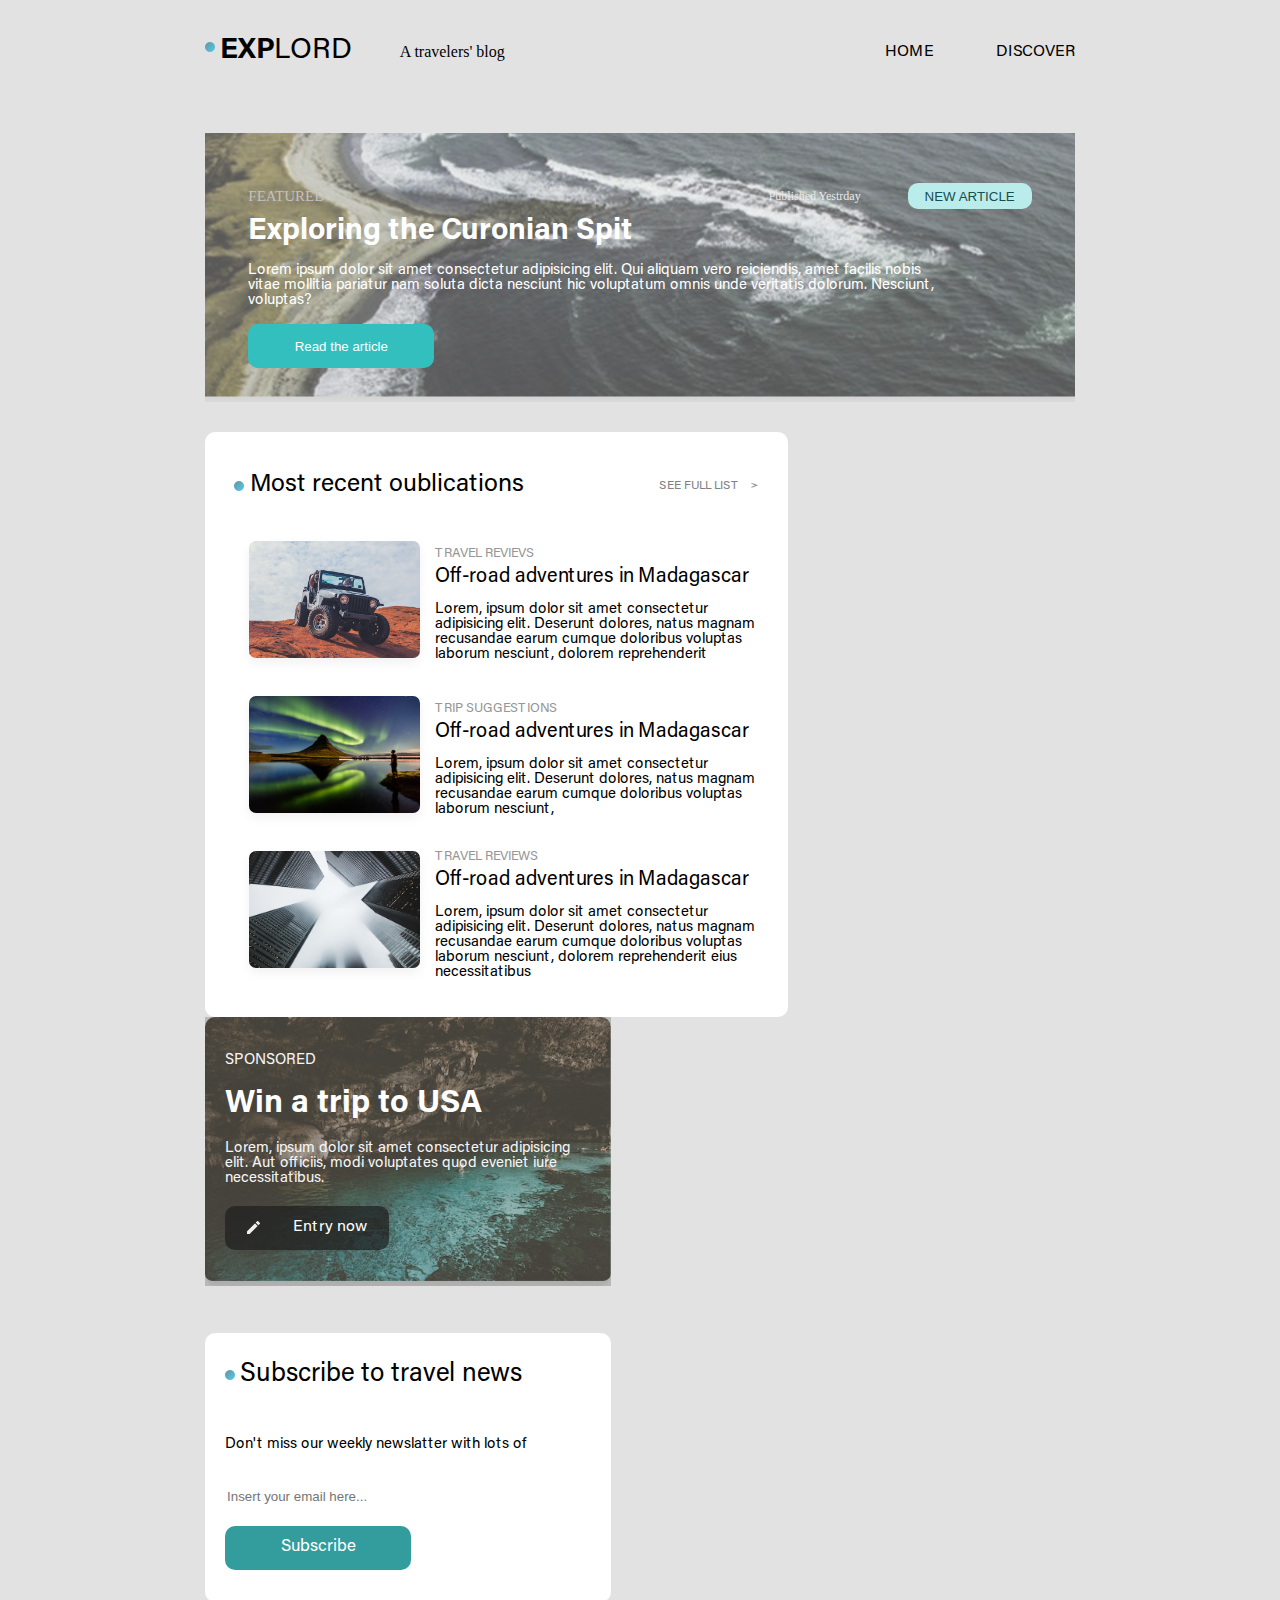
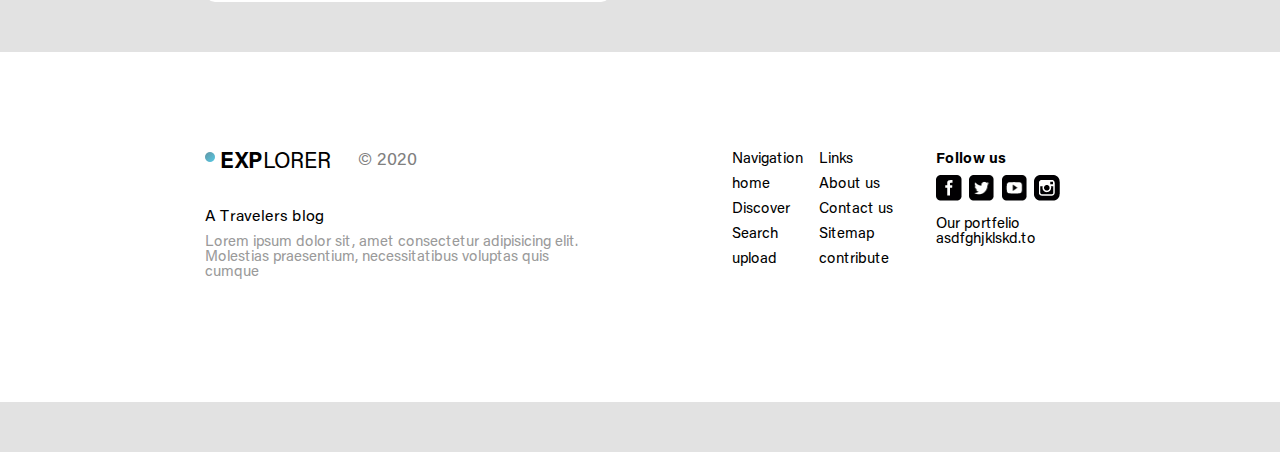
<file: index.html>
<!DOCTYPE html>
<html lang="en">
<head>
    <meta charset="UTF-8">
    <meta http-equiv="X-UA-Compatible" content="IE=edge">
    <meta name="viewport" content="width=device-width, initial-scale=1.0">
    <link rel="stylesheet" href="./reset.css">
    <link rel="stylesheet" href="./style1.css">
    <link rel="stylesheet" href="./font-style.css">
    <title>Document</title>
</head>
<body>
    <div class="conteiner">
        <div class="headerdiv">
            <div class="h1">
                <div>
                    <img class="dot" src="/images/Ellipse 1.png" alt="">
                    <p class="p1"> <span>EXP</span>LORD</p>
                </div>
                <div> 
                    <a href="./travel.html">
                    <p class="p3"> A travelers' blog</p></a>
                </div>
                
            </div>
            
            <div class="h2">
                <div class="mobheader">
                    <a href="./travel.html">
                    <p class="p3"> A travelers' blog</p></a>
                </div>
                <p class="p3">HOME</p>
                <a href="./discover.html">
                    <p class="p3">DISCOVER</p>
                </a>
            </div>
        </div>

        <div class="body1">
            <div class="body11">
                <div class="headerbox">
                    <div class="FEATURED"> 
                        <p class="p4">FEATURED</p>
                    </div>
                    <div class="butbox">
                        <p class="p5">
                            Published Yestrday
                        </p>
                        <button class="but1">NEW ARTICLE</button>
                    </div>
                </div>
                <div class="headerbox2">
                    <h1>
                        Exploring the Curonian Spit
                    </h1>
                    <p class="p6">Lorem ipsum dolor sit amet consectetur adipisicing elit. Qui aliquam vero reiciendis, amet facilis nobis vitae mollitia pariatur nam soluta dicta nesciunt hic voluptatum omnis unde veritatis dolorum. Nesciunt, voluptas?</p>

                </div>
                <div class="butbox2">
                    <button class="but2"> Read the article</button>
                </div>
                

            </div>
        </div>
        <div class="section3">
            <div class="sec1">
                <div class="eader">
                    <div class="eader1">
                        <img class="dot2" src="/images/Ellipse 1.png" alt="">
                        <h2>Most recent oublications</h2>
                    </div>
                    <div class="eader2">
                        <h3> SEE FULL LIST</h3>
                        <img class="arrow" src="/images/ic_expand_less_24px.png" alt="">
                    </div>
                </div>
                <div class="secbody1">
                    <div class="smalldiv">
                        <img src="/images/94468c094b019f3392acff0bfabb39b1.png" alt="">
                        <div class="phototext">
                            <p class="P7"> TRAVEL REVIEVS </p>
                            <h4>Off-road adventures in Madagascar</h4>
                            <p class="p8">
                                Lorem, ipsum dolor sit amet consectetur adipisicing elit. Deserunt dolores, natus magnam recusandae earum cumque doloribus voluptas laborum nesciunt, dolorem reprehenderit 
                            </p>
                        </div>
                    </div>
                    <div class="smalldiv">
                        <img src="/images/16e2baedaf788acd7ff40af96f221a00.png" alt="">
                        <div class="phototext">
                            <p class="P7"> TRIP SUGGESTIONS </p>
                            <h4>Off-road adventures in Madagascar</h4>
                            <p class="p8">
                                Lorem, ipsum dolor sit amet consectetur adipisicing elit. Deserunt dolores, natus magnam recusandae earum cumque doloribus voluptas laborum nesciunt, 
                                
                            </p>
                        </div>
                    </div>
                    <div class="smalldiv">
                        <img src="/images/7e7a2f9344d1a536d8c56e219524c51e.png" alt="">
                        <div class="phototext">
                            <p class="P7"> TRAVEL REVIEWS </p>
                            <h4>Off-road adventures in Madagascar</h4>
                            <p class="p8">
                                Lorem, ipsum dolor sit amet consectetur adipisicing elit. Deserunt dolores, natus magnam recusandae earum cumque doloribus voluptas laborum nesciunt, dolorem reprehenderit eius necessitatibus 
                            </p>
                        </div>
                    </div>

                </div>
            

            </div>


            <div class="sec2">

                <div class="secbox">
                    <div class="secbox1">
                        <div class="secbox1div">
                            <p class="p9">SPONSORED</p>
                            <P class="p10">Win a trip to USA</P>
                            <p class="p11">Lorem, ipsum dolor sit amet consectetur adipisicing elit. Aut officiis, modi voluptates quod eveniet iure necessitatibus.</p>
                            <button class="but3"><img class="pan" src="/images/ic_edit_24px.png" alt=""> Entry now</button>

                        </div>
                        

                    </div>

                </div>

                <div class="secbox2">
                    <div class="box2header"> 
                        <img class="dot2" src="/images/Ellipse 1.png" alt="">
                        <p class="dotheader">Subscribe to travel news</p>
                    </div>
                    <p class="p12"> Don't miss our weekly newslatter with lots of</p>
                    <div class="box2body">
                        <input type="email" name="" id="" placeholder="Insert your email here...">
                        <button class="but4">Subscribe</button>
                    </div>
                </div>

            </div>
        </div>


        <div class="footerconteiner">
            <div class="section4">
                <div class="footersec1">
                    <div class="footheader"> 
                        <img class="dot2" src="/images/Ellipse 1.png" alt="">
                        <p class="p13"><span>EXP</span>LORER</p>
                        <p class="p14"> &#169; 2020 </p>
                    </div>
                    <p class="p15">A Travelers blog</p>
                    <p class="p16">Lorem ipsum dolor sit, amet consectetur adipisicing elit. Molestias praesentium, necessitatibus voluptas quis cumque</p>
                </div>
    
            
    
                <div class="footersec2">
                    <div class="footernav">
                        <nav class="nav1">
                            <ul>
                                <li>Navigation</li>
                                <li>home</li>
                                <li>Discover</li>
                                <li>Search</li>
                                <li>upload</li>
                            </ul>
                        </nav>

                        <nav>
                            <ul>
                                <li>Links</li>
                                <li>About us</li>
                                <li>Contact us</li>
                                <li>Sitemap</li>
                                <li>contribute</li>
                            </ul>
                        </nav>
                       
    
                    </div>
                     <div class="follow">
                            <p class="p17">Follow us</p>
                            <div class="media">
                                <a target="_blank" href="https://www.facebook.com/"> 
                                <img class="imgmedia" src="/images/facebook-logotype-button.png" alt=""> </a>
                                <img class="imgmedia" src="/images/Group 19.png" alt="">
                                <img class="imgmedia" src="/images/Group 22.png" alt="">
                                <img class="imgmedia" src="/images/instagram.png" alt="">
                            </div>
                            <p class="p18">Our portfelio asdfghjklskd.to</p>
    
                    </div>
    
                </div>
    
            </div>

        </div>
        
    </div>
    
</body>
</html>
</file>
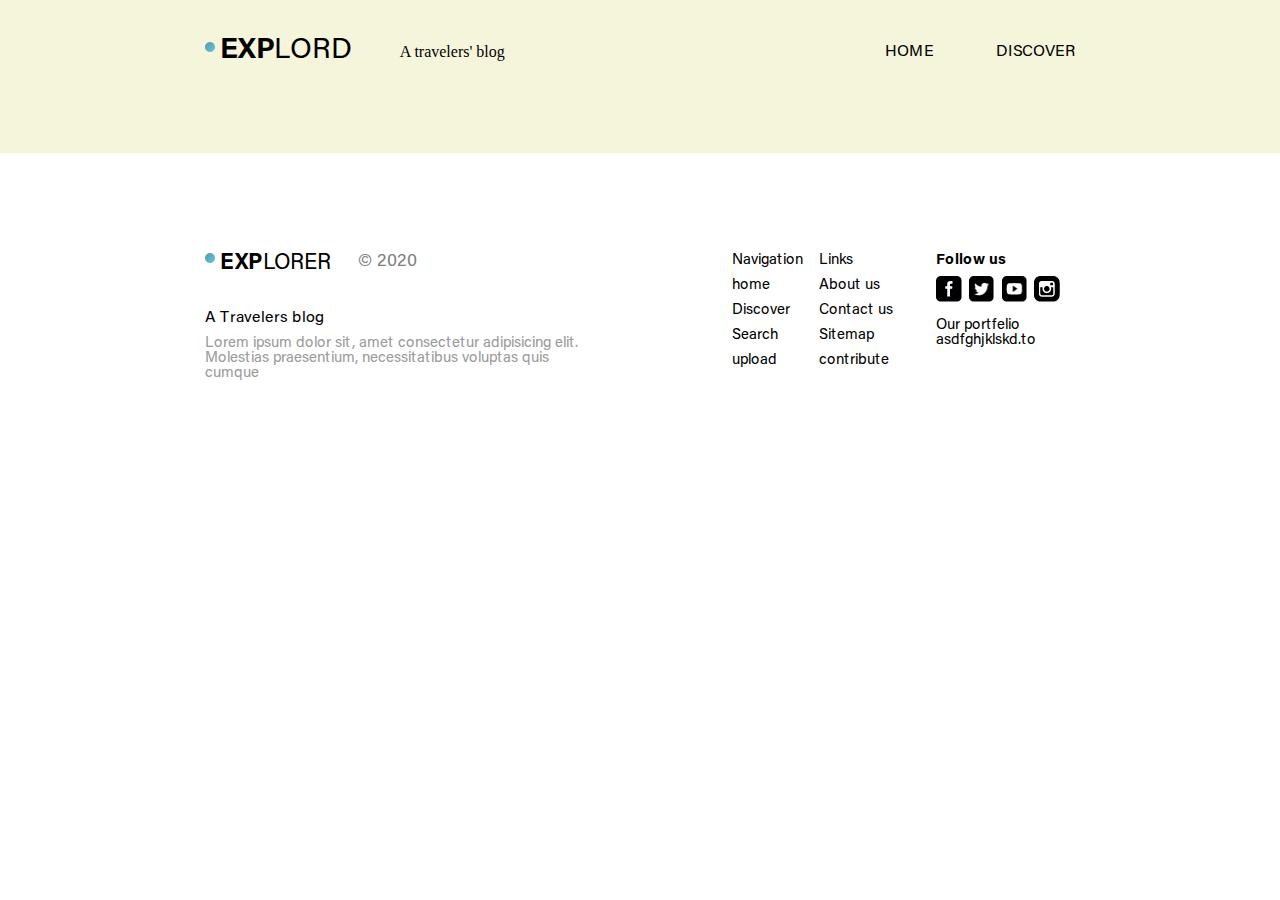
<file: discover page/index.html>
<!DOCTYPE html>
<html lang="en">
<head>
    <meta charset="UTF-8">
    <meta http-equiv="X-UA-Compatible" content="IE=edge">
    <meta name="viewport" content="width=device-width, initial-scale=1.0">
    <link rel="stylesheet" href="/css/reset.css">
    <link rel="stylesheet" href="../css/style3.css">
    <link rel="stylesheet" href="/css/font-style.css">
    <title>Document</title>
</head>
<body>
    <div class="conteiner">
        <div class="headerdiv">
            <div class="h1">
                <div>
                    <img class="dot" src="../images/Ellipse 1.png" alt="">
                    <p class="p1"> <span>EXP</span>LORD</p>
                </div>
                <div> 
                    <a href="../discover page/index.html">
                    <p class="p3"> A travelers' blog</p></a>
                </div>
                
            </div>
            
            <div class="h2">
                <a href="../home page/index.html">
                <p class="p3">HOME</p></a>
                <p class="p3">DISCOVER</p>
            </div>
        </div>








        
        <div class="footerconteiner">
            <div class="section4">
                <div class="footersec1">
                    <div class="footheader"> 
                        <img class="dot2" src="../images/Ellipse 1.png" alt="">
                        <p class="p13"><span>EXP</span>LORER</p>
                        <p class="p14"> &#169; 2020 </p>
                    </div>
                    <p class="p15">A Travelers blog</p>
                    <p class="p16">Lorem ipsum dolor sit, amet consectetur adipisicing elit. Molestias praesentium, necessitatibus voluptas quis cumque</p>
                </div>
    
            
    
                <div class="footersec2">
                    <div class="footernav">
                        <nav class="nav1">
                            <ul>
                                <li>Navigation</li>
                                <li>home</li>
                                <li>Discover</li>
                                <li>Search</li>
                                <li>upload</li>
                            </ul>
                        </nav>

                        <nav>
                            <ul>
                                <li>Links</li>
                                <li>About us</li>
                                <li>Contact us</li>
                                <li>Sitemap</li>
                                <li>contribute</li>
                            </ul>
                        </nav>
                       
    
                    </div>
                     <div class="follow">
                            <p class="p17">Follow us</p>
                            <div class="media">
                                <a target="_blank" href="https://www.facebook.com/"> 
                                <img class="imgmedia" src="../images/facebook-logotype-button.png" alt=""> </a>
                                <img class="imgmedia" src="../images/Group 19.png" alt="">
                                <img class="imgmedia" src="../images/Group 22.png" alt="">
                                <img class="imgmedia" src="../images/instagram.png" alt="">
                            </div>
                            <p class="p18">Our portfelio asdfghjklskd.to</p>
    
                    </div>
    
                </div>
    
            </div>

        </div>
        
    </div>
</file>
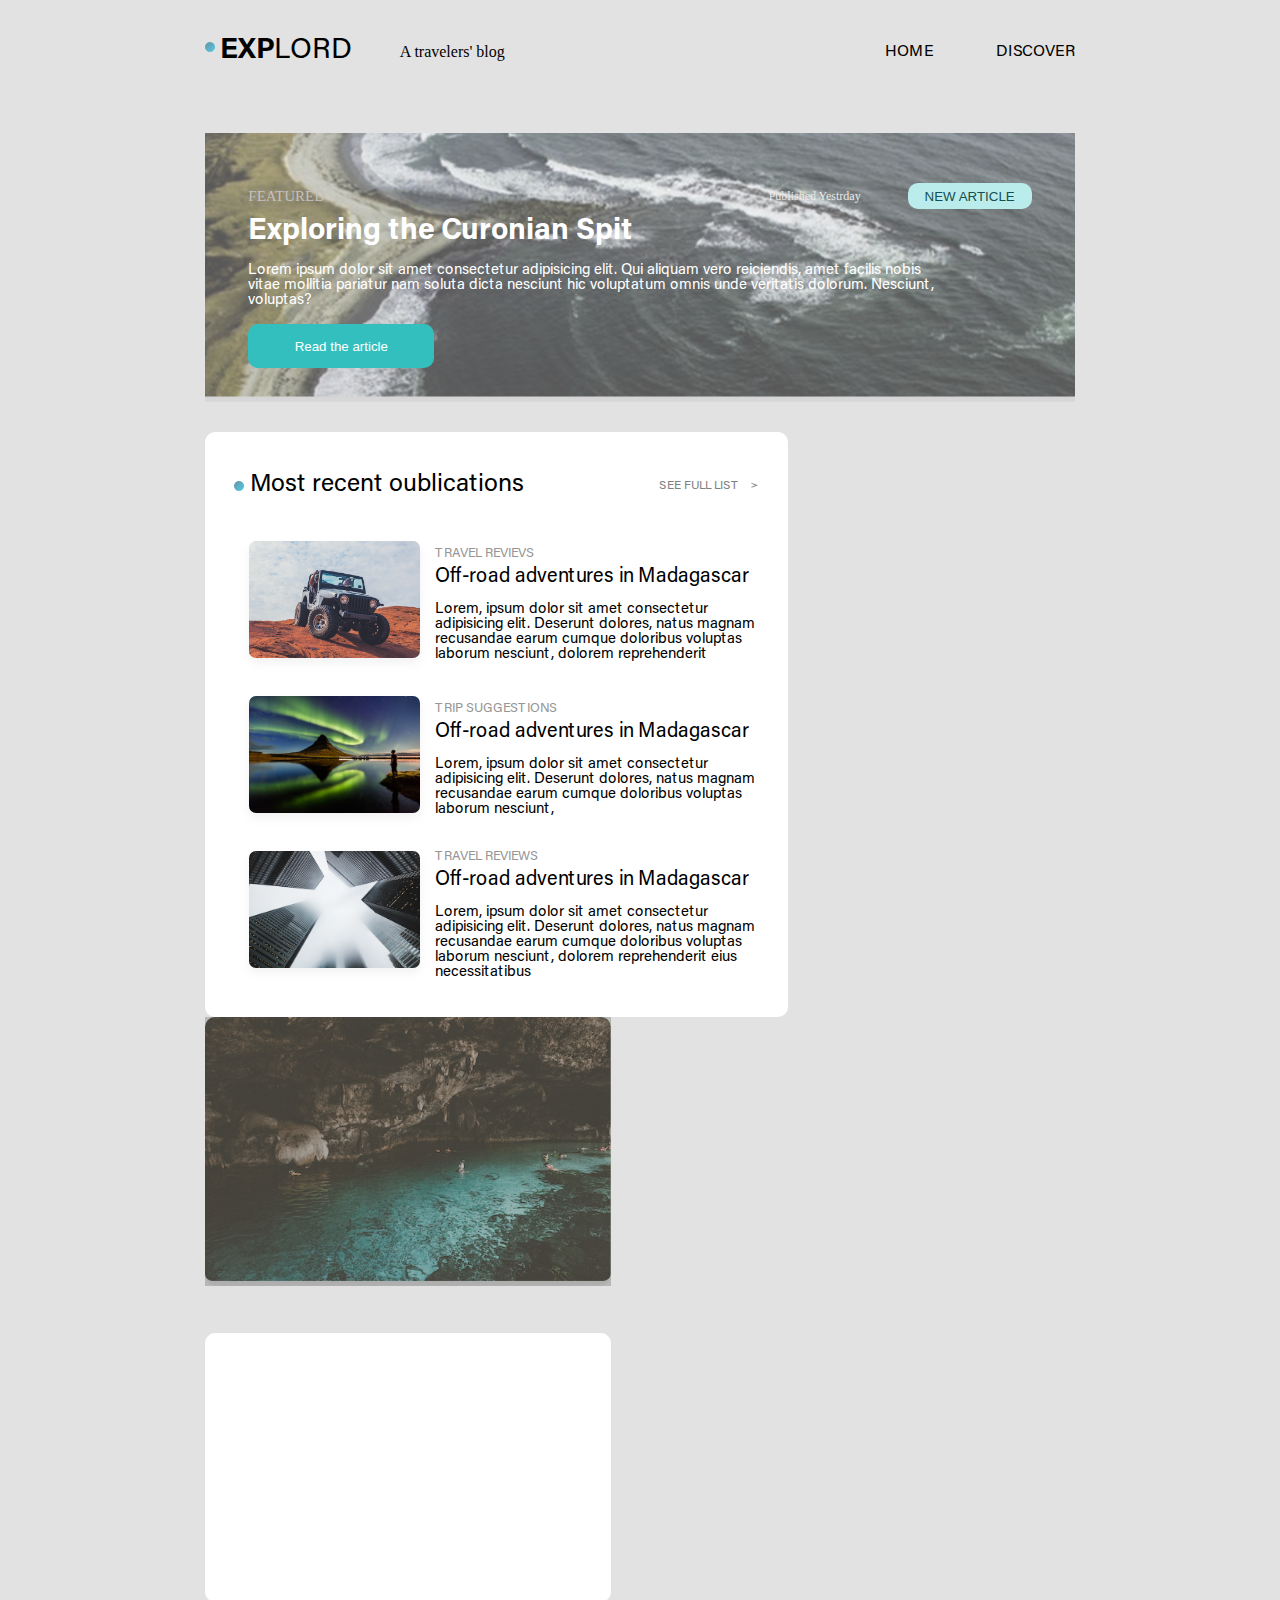
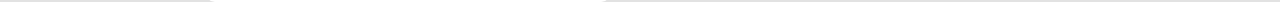
<file: first page/index.html>
<!DOCTYPE html>
<html lang="en">
<head>
    <meta charset="UTF-8">
    <meta http-equiv="X-UA-Compatible" content="IE=edge">
    <meta name="viewport" content="width=device-width, initial-scale=1.0">
    <link rel="stylesheet" href="/css/reset.css">
    <link rel="stylesheet" href="/css/style1.css">
    <link rel="stylesheet" href="/css/font-style.css">
    <title>Document</title>
</head>
<body>
    <div class="conteiner">
        <div class="headerdiv">
            <div class="h1">
                <div>
                    <img class="dot" src="../images/Ellipse 1.png" alt="">
                    <p class="p1"> <span>EXP</span>LORD</p>
                </div>
                <div> 
                    <p class="p3"> A travelers' blog</p>
                </div>
                
            </div>
            
            <div class="h2">
                <p class="p3">HOME</p>
                <p class="p3">DISCOVER</p>
            </div>
        </div>

        <div class="body1">
            <div class="body11">
                <div class="headerbox">
                    <div class="FEATURED"> 
                        <p class="p4">FEATURED</p>
                    </div>
                    <div class="butbox">
                        <p class="p5">
                            Published Yestrday
                        </p>
                        <button class="but1">NEW ARTICLE</button>
                    </div>
                </div>
                <div class="headerbox2">
                    <h1>
                        Exploring the Curonian Spit
                    </h1>
                    <p class="p6">Lorem ipsum dolor sit amet consectetur adipisicing elit. Qui aliquam vero reiciendis, amet facilis nobis vitae mollitia pariatur nam soluta dicta nesciunt hic voluptatum omnis unde veritatis dolorum. Nesciunt, voluptas?</p>

                </div>
                <div class="butbox2">
                    <button class="but2"> Read the article</button>
                </div>
                

            </div>
        </div>
        <div class="section3">
            <div class="sec1">
                <div class="eader">
                    <div class="eader1">
                        <img class="dot2" src="../images/Ellipse 1.png" alt="">
                        <h2>Most recent oublications</h2>
                    </div>
                    <div class="eader2">
                        <h3> SEE FULL LIST</h3>
                        <img class="arrow" src="../images/ic_expand_less_24px.png" alt="">
                    </div>
                </div>
                <div class="secbody1">
                    <div class="smalldiv">
                        <img src="../images/94468c094b019f3392acff0bfabb39b1.png" alt="">
                        <div class="phototext">
                            <p class="P7"> TRAVEL REVIEVS </p>
                            <h4>Off-road adventures in Madagascar</h4>
                            <p class="p8">
                                Lorem, ipsum dolor sit amet consectetur adipisicing elit. Deserunt dolores, natus magnam recusandae earum cumque doloribus voluptas laborum nesciunt, dolorem reprehenderit 
                            </p>
                        </div>
                    </div>
                    <div class="smalldiv">
                        <img src="../images/16e2baedaf788acd7ff40af96f221a00.png" alt="">
                        <div class="phototext">
                            <p class="P7"> TRIP SUGGESTIONS </p>
                            <h4>Off-road adventures in Madagascar</h4>
                            <p class="p8">
                                Lorem, ipsum dolor sit amet consectetur adipisicing elit. Deserunt dolores, natus magnam recusandae earum cumque doloribus voluptas laborum nesciunt, 
                                
                            </p>
                        </div>
                    </div>
                    <div class="smalldiv">
                        <img src="../images/7e7a2f9344d1a536d8c56e219524c51e.png" alt="">
                        <div class="phototext">
                            <p class="P7"> TRAVEL REVIEWS </p>
                            <h4>Off-road adventures in Madagascar</h4>
                            <p class="p8">
                                Lorem, ipsum dolor sit amet consectetur adipisicing elit. Deserunt dolores, natus magnam recusandae earum cumque doloribus voluptas laborum nesciunt, dolorem reprehenderit eius necessitatibus 
                            </p>
                        </div>
                    </div>

                </div>
            

            </div>


            <div class="sec2">

                <div class="secbox">
                    <div class="secbox1">
                        

                    </div>

                </div>

                <div class="secbox2">

                </div>

            </div>
        </div>

    </div>
    
</body>
</html>
</file>
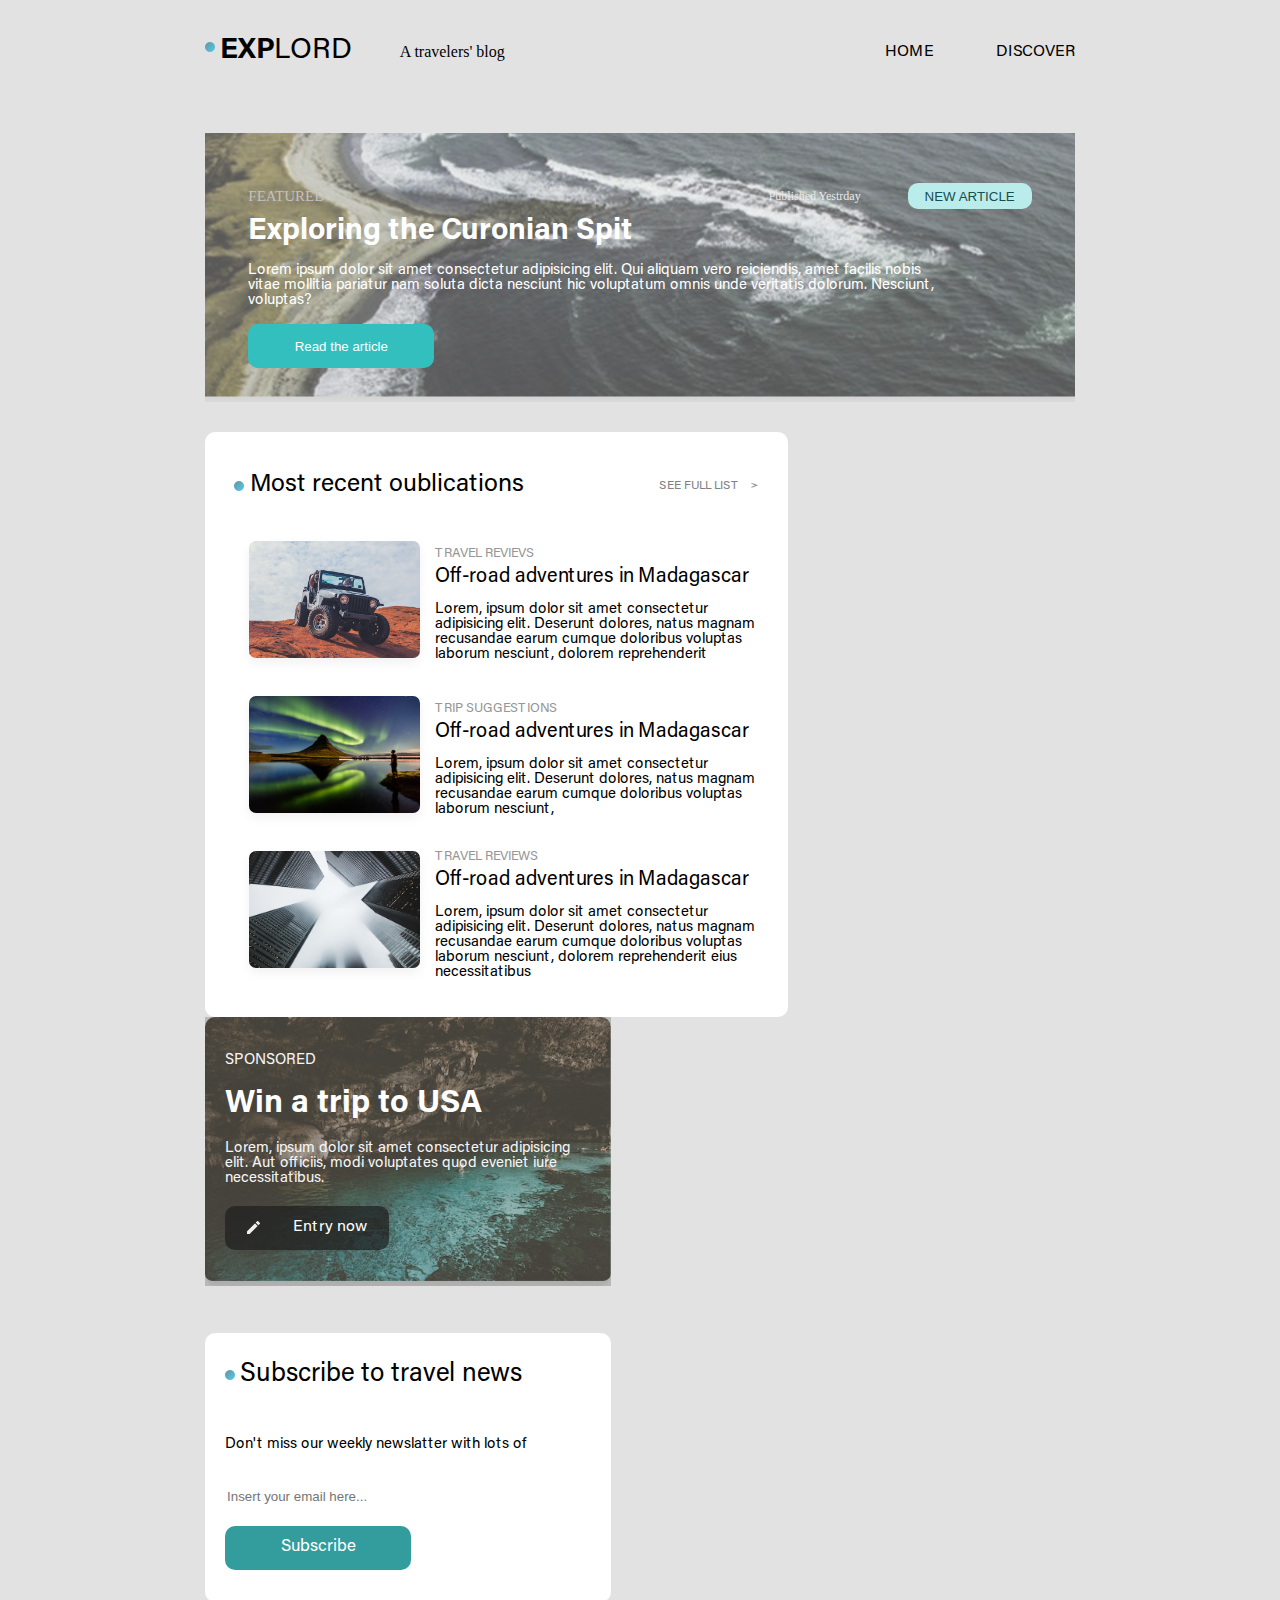
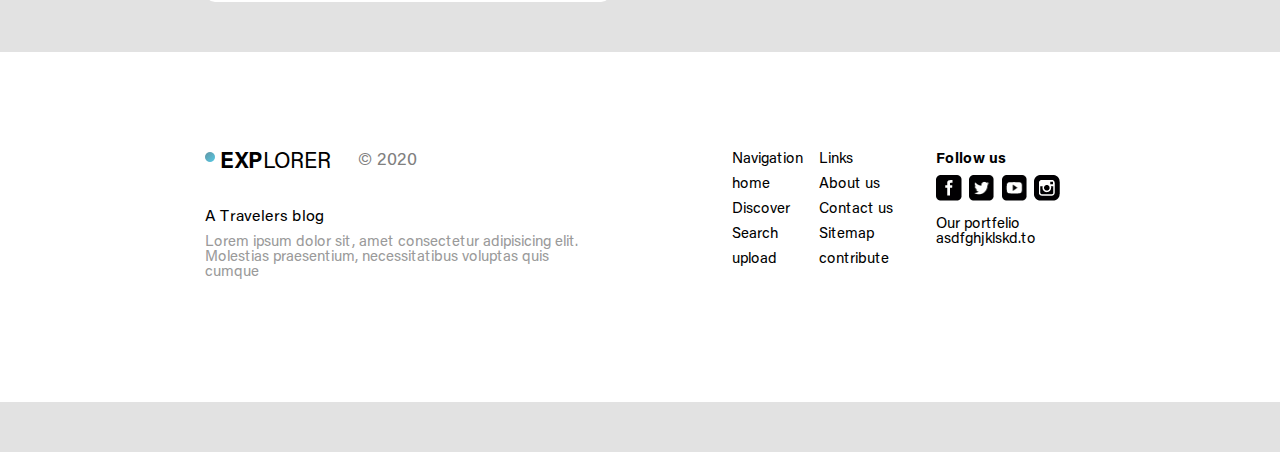
<file: home page/index.html>
<!DOCTYPE html>
<html lang="en">
<head>
    <meta charset="UTF-8">
    <meta http-equiv="X-UA-Compatible" content="IE=edge">
    <meta name="viewport" content="width=device-width, initial-scale=1.0">
    <link rel="stylesheet" href="/css/reset.css">
    <link rel="stylesheet" href="/css/style1.css">
    <link rel="stylesheet" href="/css/font-style.css">
    <title>Document</title>
</head>
<body>
    <div class="conteiner">
        <div class="headerdiv">
            <div class="h1">
                <div>
                    <img class="dot" src="../images/Ellipse 1.png" alt="">
                    <p class="p1"> <span>EXP</span>LORD</p>
                </div>
                <div> 
                    <a href="../travelers blog/indec.html">
                    <p class="p3"> A travelers' blog</p></a>
                </div>
                
            </div>
            
            <div class="h2">
                <div class="mobheader">
                    <a href="../travelers blog/indec.html">
                    <p class="p3"> A travelers' blog</p></a>
                </div>
                <p class="p3">HOME</p>
                <a href="../discover page/index.html"><p class="p3">DISCOVER</p></a>
            </div>
        </div>

        <div class="body1">
            <div class="body11">
                <div class="headerbox">
                    <div class="FEATURED"> 
                        <p class="p4">FEATURED</p>
                    </div>
                    <div class="butbox">
                        <p class="p5">
                            Published Yestrday
                        </p>
                        <button class="but1">NEW ARTICLE</button>
                    </div>
                </div>
                <div class="headerbox2">
                    <h1>
                        Exploring the Curonian Spit
                    </h1>
                    <p class="p6">Lorem ipsum dolor sit amet consectetur adipisicing elit. Qui aliquam vero reiciendis, amet facilis nobis vitae mollitia pariatur nam soluta dicta nesciunt hic voluptatum omnis unde veritatis dolorum. Nesciunt, voluptas?</p>

                </div>
                <div class="butbox2">
                    <button class="but2"> Read the article</button>
                </div>
                

            </div>
        </div>
        <div class="section3">
            <div class="sec1">
                <div class="eader">
                    <div class="eader1">
                        <img class="dot2" src="../images/Ellipse 1.png" alt="">
                        <h2>Most recent oublications</h2>
                    </div>
                    <div class="eader2">
                        <h3> SEE FULL LIST</h3>
                        <img class="arrow" src="../images/ic_expand_less_24px.png" alt="">
                    </div>
                </div>
                <div class="secbody1">
                    <div class="smalldiv">
                        <img src="../images/94468c094b019f3392acff0bfabb39b1.png" alt="">
                        <div class="phototext">
                            <p class="P7"> TRAVEL REVIEVS </p>
                            <h4>Off-road adventures in Madagascar</h4>
                            <p class="p8">
                                Lorem, ipsum dolor sit amet consectetur adipisicing elit. Deserunt dolores, natus magnam recusandae earum cumque doloribus voluptas laborum nesciunt, dolorem reprehenderit 
                            </p>
                        </div>
                    </div>
                    <div class="smalldiv">
                        <img src="../images/16e2baedaf788acd7ff40af96f221a00.png" alt="">
                        <div class="phototext">
                            <p class="P7"> TRIP SUGGESTIONS </p>
                            <h4>Off-road adventures in Madagascar</h4>
                            <p class="p8">
                                Lorem, ipsum dolor sit amet consectetur adipisicing elit. Deserunt dolores, natus magnam recusandae earum cumque doloribus voluptas laborum nesciunt, 
                                
                            </p>
                        </div>
                    </div>
                    <div class="smalldiv">
                        <img src="../images/7e7a2f9344d1a536d8c56e219524c51e.png" alt="">
                        <div class="phototext">
                            <p class="P7"> TRAVEL REVIEWS </p>
                            <h4>Off-road adventures in Madagascar</h4>
                            <p class="p8">
                                Lorem, ipsum dolor sit amet consectetur adipisicing elit. Deserunt dolores, natus magnam recusandae earum cumque doloribus voluptas laborum nesciunt, dolorem reprehenderit eius necessitatibus 
                            </p>
                        </div>
                    </div>

                </div>
            

            </div>


            <div class="sec2">

                <div class="secbox">
                    <div class="secbox1">
                        <div class="secbox1div">
                            <p class="p9">SPONSORED</p>
                            <P class="p10">Win a trip to USA</P>
                            <p class="p11">Lorem, ipsum dolor sit amet consectetur adipisicing elit. Aut officiis, modi voluptates quod eveniet iure necessitatibus.</p>
                            <button class="but3"><img class="pan" src="../images/ic_edit_24px.png" alt=""> Entry now</button>

                        </div>
                        

                    </div>

                </div>

                <div class="secbox2">
                    <div class="box2header"> 
                        <img class="dot2" src="../images/Ellipse 1.png" alt="">
                        <p class="dotheader">Subscribe to travel news</p>
                    </div>
                    <p class="p12"> Don't miss our weekly newslatter with lots of</p>
                    <div class="box2body">
                        <input type="email" name="" id="" placeholder="Insert your email here...">
                        <button class="but4">Subscribe</button>
                    </div>
                </div>

            </div>
        </div>


        <div class="footerconteiner">
            <div class="section4">
                <div class="footersec1">
                    <div class="footheader"> 
                        <img class="dot2" src="../images/Ellipse 1.png" alt="">
                        <p class="p13"><span>EXP</span>LORER</p>
                        <p class="p14"> &#169; 2020 </p>
                    </div>
                    <p class="p15">A Travelers blog</p>
                    <p class="p16">Lorem ipsum dolor sit, amet consectetur adipisicing elit. Molestias praesentium, necessitatibus voluptas quis cumque</p>
                </div>
    
            
    
                <div class="footersec2">
                    <div class="footernav">
                        <nav class="nav1">
                            <ul>
                                <li>Navigation</li>
                                <li>home</li>
                                <li>Discover</li>
                                <li>Search</li>
                                <li>upload</li>
                            </ul>
                        </nav>

                        <nav>
                            <ul>
                                <li>Links</li>
                                <li>About us</li>
                                <li>Contact us</li>
                                <li>Sitemap</li>
                                <li>contribute</li>
                            </ul>
                        </nav>
                       
    
                    </div>
                     <div class="follow">
                            <p class="p17">Follow us</p>
                            <div class="media">
                                <a target="_blank" href="https://www.facebook.com/"> 
                                <img class="imgmedia" src="../images/facebook-logotype-button.png" alt=""> </a>
                                <img class="imgmedia" src="../images/Group 19.png" alt="">
                                <img class="imgmedia" src="../images/Group 22.png" alt="">
                                <img class="imgmedia" src="../images/instagram.png" alt="">
                            </div>
                            <p class="p18">Our portfelio asdfghjklskd.to</p>
    
                    </div>
    
                </div>
    
            </div>

        </div>
        
    </div>
    
</body>
</html>
</file>
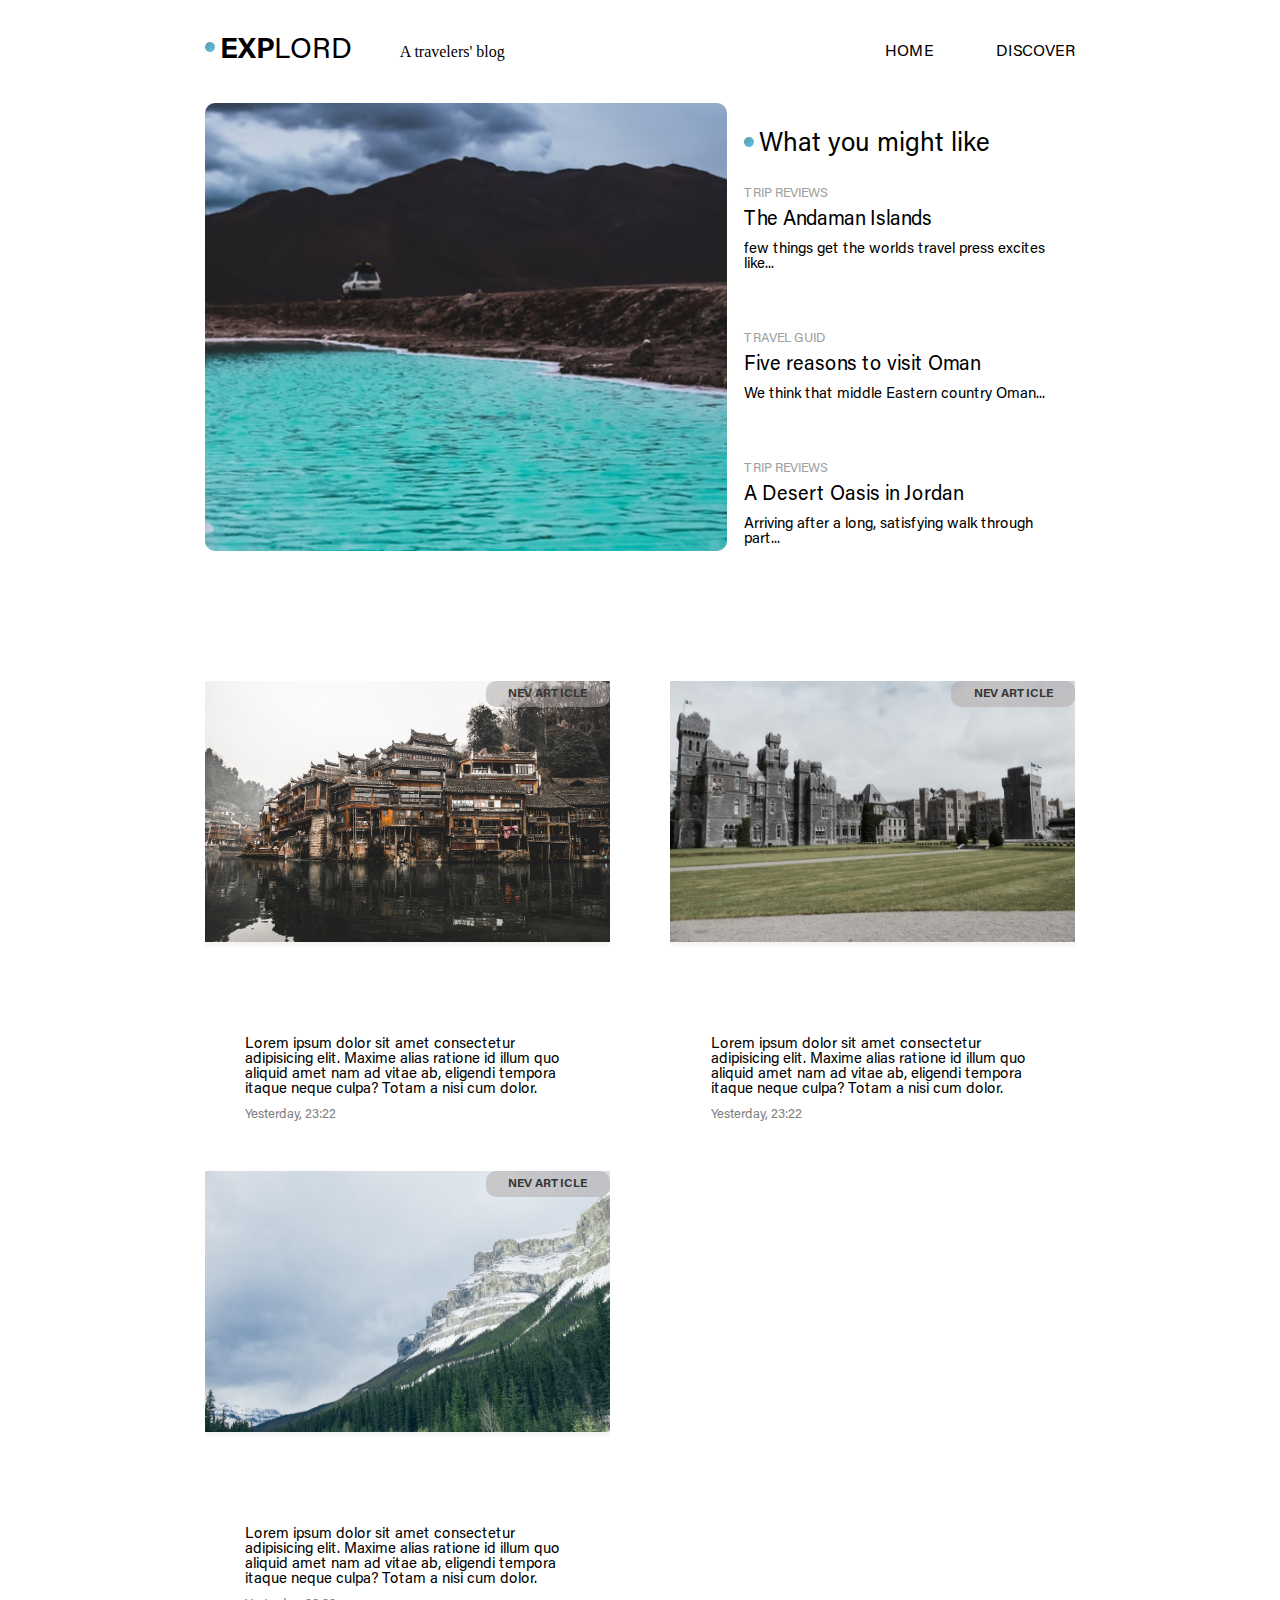
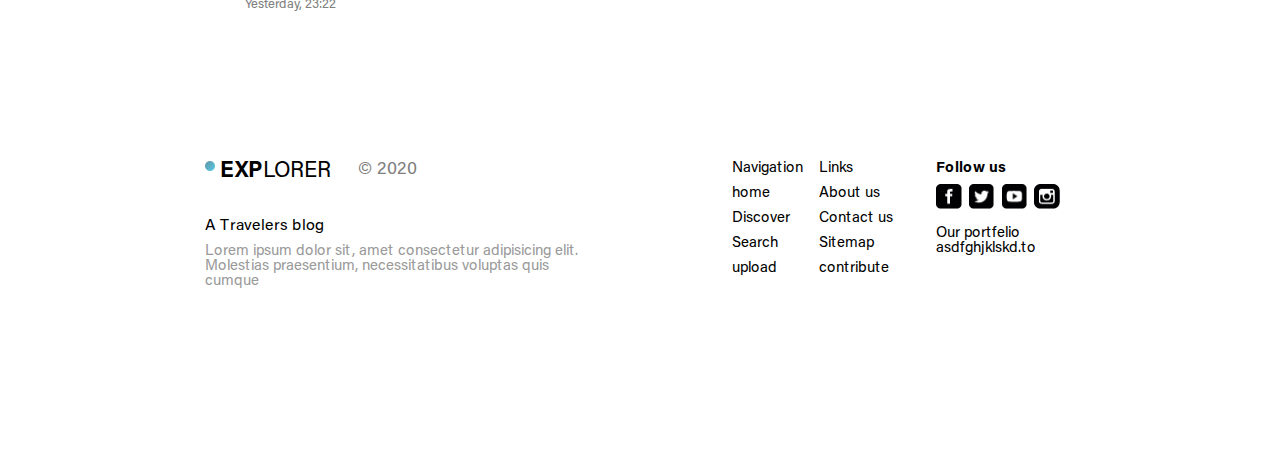
<file: discover.html>
<!DOCTYPE html>
<html lang="en">
<head>
    <meta charset="UTF-8">
    <meta http-equiv="X-UA-Compatible" content="IE=edge">
    <meta name="viewport" content="width=device-width, initial-scale=1.0">
    <link rel="stylesheet" href="./reset.css">
    <link rel="stylesheet" href="./style3.css">
    <link rel="stylesheet" href="./font-style.css">
    <title>Document</title>
</head>
<body>
    <div class="conteiner">
        <div class="headerdiv">
            <div class="h1">
                <div>
                    <img class="dot" src="../images/Ellipse 1.png" alt="">
                    <p class="p1"> <span>EXP</span>LORD</p>
                </div>
                <div> 
                    <a href="./travel.html">
                    <p class="p3"> A travelers' blog</p></a>
                </div>
                
            </div>
            
            <div class="h2">
                <div class="mobheader">
                    <a href="./travel.html">
                    <p class="p3"> A travelers' blog</p></a>
                </div>
                <a href="./index.html">
                <p class="p3">HOME</p></a>
                <p class="p3">DISCOVER</p>
            </div>
        </div>
        
        <div class="section1">
            <div class="imgsection">
            </div>

            <div class="textsection">
                    <div class="h1text"> 
                        <img class="dot" src="../images/Ellipse 1.png" alt="">
                        <h1>What you might like</h1>
                    </div>
                    <div class="bodydiv">
                         <div class="sectionbody">
                            <p class="p4">TRIP REVIEWS</p>
                            <h2>The Andaman Islands</h2>
                            <p class="p5">few things get the worlds travel press excites like...</p>
                         </div>
                        <div class="sectionbody">
                            <p class="p4">TRAVEL GUID</p>
                            <h2>Five reasons to visit Oman</h2>
                            <p class="p5">We think that middle Eastern country Oman...</p>
                        </div>
                        <div class="sectionbody">
                            <p class="p4">TRIP REVIEWS</p>
                            <h2>A Desert Oasis in Jordan</h2>
                            <p class="p5">Arriving after a long, satisfying walk through part...</p>
                        </div>
                    </div>

            </div>

        </div>


        <div class="section2">
            <div class="div1">
                  <div class="imgdiv1">
                    <p class="butt">NEV ARTICLE</p>
                  </div> 
                
                <p class="p6">Lorem ipsum dolor sit amet consectetur adipisicing elit. Maxime alias ratione id illum quo aliquid amet nam ad vitae ab, eligendi tempora itaque neque culpa? Totam a nisi cum dolor.</p>
                <p class="p7">Yesterday, 23:22</p>
            </div>
            <div class="div1">
                <div class="imgdiv2">
                    <p class="butt">NEV ARTICLE</p>
                </div>
                <p class="p6">Lorem ipsum dolor sit amet consectetur adipisicing elit. Maxime alias ratione id illum quo aliquid amet nam ad vitae ab, eligendi tempora itaque neque culpa? Totam a nisi cum dolor.</p>
                <p class="p7">Yesterday, 23:22</p>
            </div>
            <div class="div1">
                <div class="imgdiv3">
                    <p class="butt">NEV ARTICLE</p>
                </div>
                <p class="p6">Lorem ipsum dolor sit amet consectetur adipisicing elit. Maxime alias ratione id illum quo aliquid amet nam ad vitae ab, eligendi tempora itaque neque culpa? Totam a nisi cum dolor.</p>
                <p class="p7">Yesterday, 23:22</p>
            </div>

        </div>








        
        <div class="footerconteiner">
            <div class="section4">
                <div class="footersec1">
                    <div class="footheader"> 
                        <img class="dot2" src="../images/Ellipse 1.png" alt="">
                        <p class="p13"><span>EXP</span>LORER</p>
                        <p class="p14"> &#169; 2020 </p>
                    </div>
                    <p class="p15">A Travelers blog</p>
                    <p class="p16">Lorem ipsum dolor sit, amet consectetur adipisicing elit. Molestias praesentium, necessitatibus voluptas quis cumque</p>
                </div>
    
            
    
                <div class="footersec2">
                    <div class="footernav">
                        <nav class="nav1">
                            <ul>
                                <li>Navigation</li>
                                <li>home</li>
                                <li>Discover</li>
                                <li>Search</li>
                                <li>upload</li>
                            </ul>
                        </nav>

                        <nav>
                            <ul>
                                <li>Links</li>
                                <li>About us</li>
                                <li>Contact us</li>
                                <li>Sitemap</li>
                                <li>contribute</li>
                            </ul>
                        </nav>
                       
    
                    </div>
                     <div class="follow">
                            <p class="p17">Follow us</p>
                            <div class="media">
                                <a target="_blank" href="https://www.facebook.com/"> 
                                <img class="imgmedia" src="../images/facebook-logotype-button.png" alt=""> </a>
                                <img class="imgmedia" src="../images/Group 19.png" alt="">
                                <img class="imgmedia" src="../images/Group 22.png" alt="">
                                <img class="imgmedia" src="../images/instagram.png" alt="">
                            </div>
                            <p class="p18">Our portfelio asdfghjklskd.to</p>
    
                    </div>
    
                </div>
    
            </div>

        </div>
        
    </div>
</file>
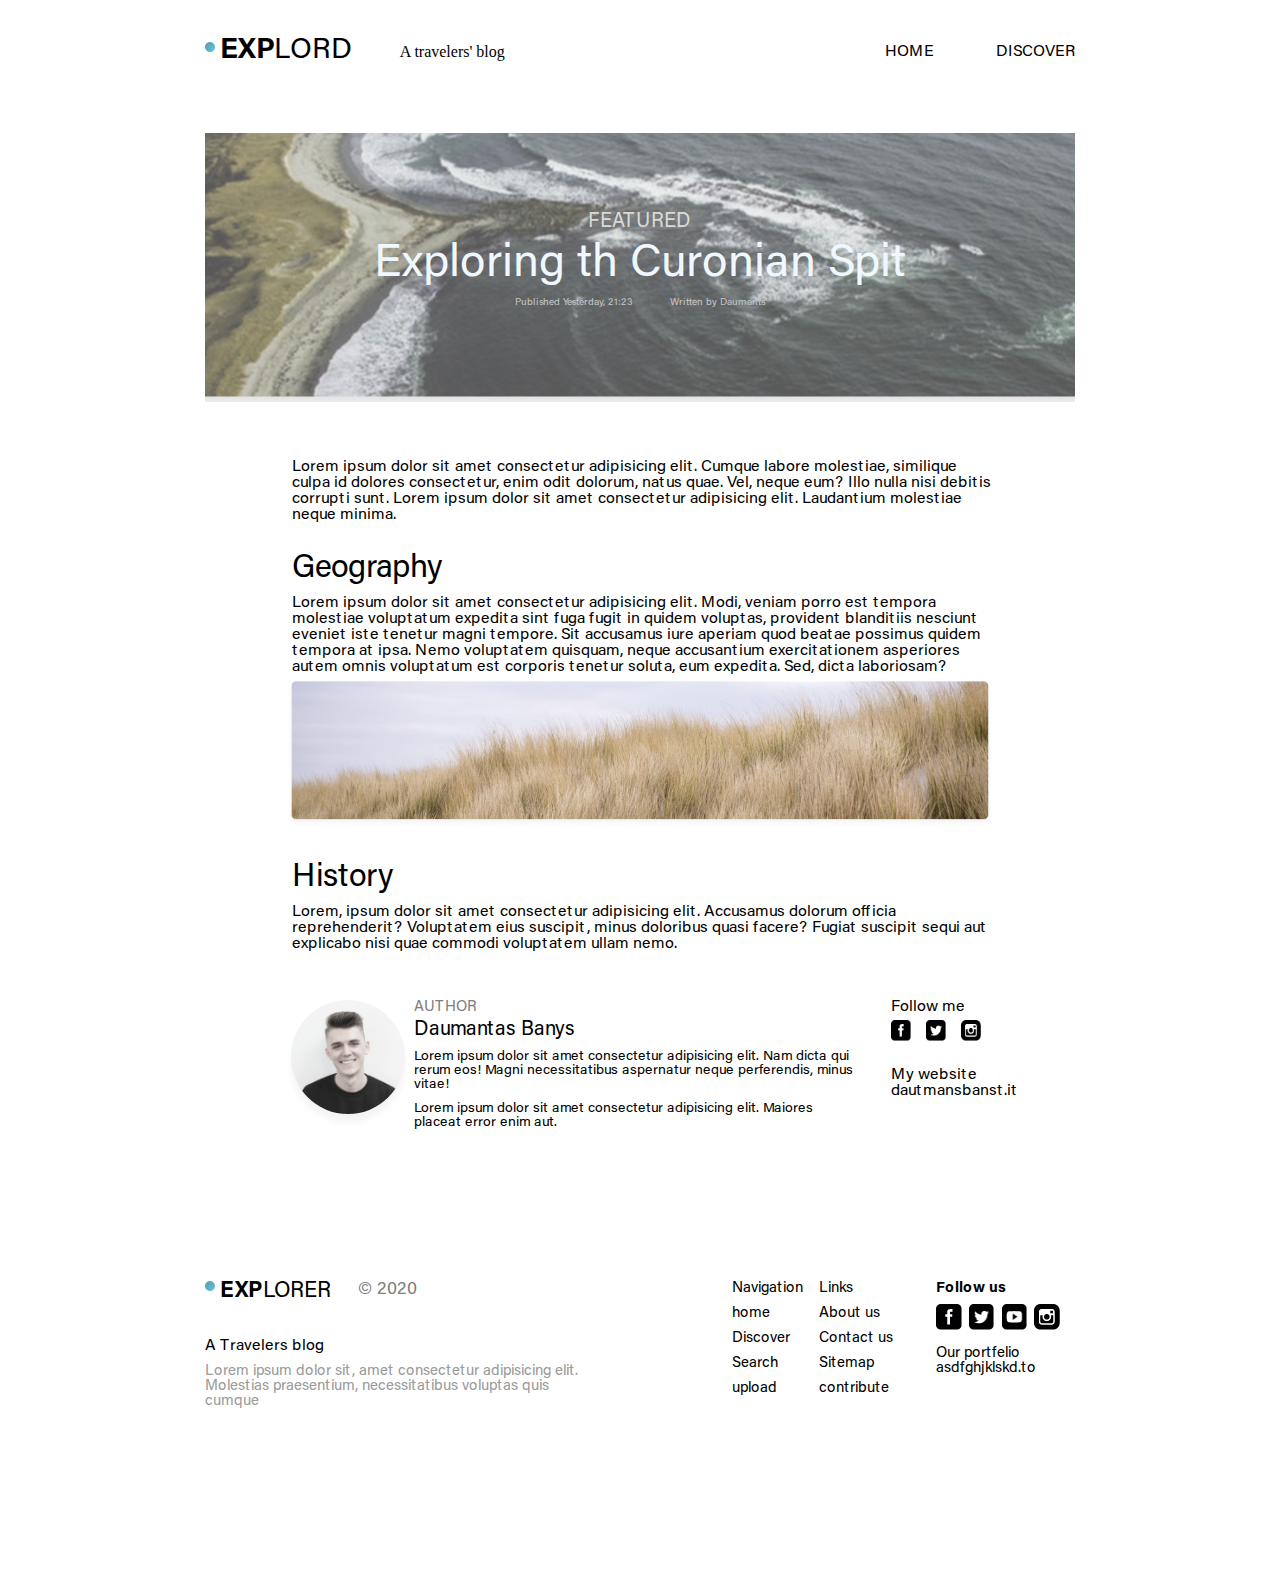
<file: travel.html>
<!DOCTYPE html>
<html lang="en">
<head>
    <meta charset="UTF-8">
    <meta http-equiv="X-UA-Compatible" content="IE=edge">
    <meta name="viewport" content="width=device-width, initial-scale=1.0">
    <link rel="stylesheet" href="./reset.css">
    <link rel="stylesheet" href="./style2.css">
    <link rel="stylesheet" href="./font-style.css">
    <title>Document</title>
</head>
<body>
    <div class="conteiner"> 
        <div class="headerdiv">
            <div class="h1">
                <div>
                    <img class="dot" src="./images/Ellipse 1.png" alt="">
                    <p class="p1"> <span>EXP</span>LORD</p>
                </div>
                <div> 
                    <a href="./travel.html"> <p class="p3"> A travelers' blog </p> </a>
                </div>
                
            </div>
            
            <div class="h2">
                <div class="mobheader">
                    <a href="./travel.html">
                    <p class="p3"> A travelers' blog</p></a>
                </div>
                <a href="./index.html">
                <p class="p3">HOME</p></a>
                <a href="./discover.html">
                    <p class="p3">DISCOVER</p>
                </a>
            </div>
        </div>


        <div class="body1">
            <div class="body11">
                <div class="bodytext">
                    <h6> FEATURED</h6>
                    <h1>Exploring th Curonian Spit</h1>
                    <div class="author"> 
                        <p>Published Yesterday, 21:23</p>
                        <p>Written by Daumants</p>

                    </div>

                </div>
                

            </div>
        </div>

        
        <div class="section">
            <p class="allp">Lorem ipsum dolor sit amet consectetur adipisicing elit. Cumque labore molestiae, similique culpa id dolores consectetur, enim odit dolorum, natus quae. Vel, neque eum? Illo nulla nisi debitis corrupti sunt. Lorem ipsum dolor sit amet consectetur adipisicing elit. Laudantium molestiae neque minima. </p>

            <h2> Geography </h2>

            <p class="allp">Lorem ipsum dolor sit amet consectetur adipisicing elit. Modi, veniam porro est tempora molestiae voluptatum expedita sint fuga fugit in quidem voluptas, provident blanditiis nesciunt eveniet iste tenetur magni tempore.
            Sit accusamus iure aperiam quod beatae possimus quidem tempora at ipsa. Nemo voluptatem quisquam, neque accusantium exercitationem asperiores autem omnis voluptatum est corporis tenetur soluta, eum expedita. Sed, dicta laboriosam?</p>

            <img class="filed" src="./img for travelpage/c7da6c4f85d37aeb2fc16e22c1e63020.png" alt="">

            <h2>History</h2>

            <p class="allp">Lorem, ipsum dolor sit amet consectetur adipisicing elit. Accusamus dolorum officia reprehenderit? Voluptatem eius suscipit, minus doloribus quasi facere? Fugiat suscipit sequi aut explicabo nisi quae commodi voluptatem ullam nemo.</p>
            <div class="end">
                <div class="box1">
                    <img src="./img for travelpage/Group 1.png" alt="">
                    <div class="box1titles">
                        <p class="p4">AUTHOR</p>

                        <h3>Daumantas Banys</h3>
                        
                        <p class="p5">Lorem ipsum dolor sit amet consectetur adipisicing elit. Nam dicta qui rerum eos! Magni necessitatibus aspernatur neque perferendis, minus vitae!</p>
                        <p class="p5">Lorem ipsum dolor sit amet consectetur adipisicing elit. Maiores placeat error enim aut. </p>

                    </div>
                </div>
                <div class="box2">
                    <p class="p6">Follow me</p>
                    <div class="media2">
                        <img src="./img for travelpage/facebook-logotype-button.png" alt="">
                        <img src="./img for travelpage/twitter-logo.png" alt="">
                        <img src="./img for travelpage/instagram.png" alt="">

                    </div>
                    <p class="p7">My website <br>dautmansbanst.it</p>

                </div>

            </div>
 

        </div>





        <div class="footerconteiner">
            <div class="section4">
                <div class="footersec1">
                    <div class="footheader"> 
                        <img class="dot2" src="../images/Ellipse 1.png" alt="">
                        <p class="p13"><span>EXP</span>LORER</p>
                        <p class="p14"> &#169; 2020 </p>
                    </div>
                    <p class="p15">A Travelers blog</p>
                    <p class="p16">Lorem ipsum dolor sit, amet consectetur adipisicing elit. Molestias praesentium, necessitatibus voluptas quis cumque</p>
                </div>
    
            
    
                <div class="footersec2">
                    <div class="footernav">
                        <nav class="nav1">
                            <ul>
                                <li>Navigation</li>
                                <li>home</li>
                                <li>Discover</li>
                                <li>Search</li>
                                <li>upload</li>
                            </ul>
                        </nav>

                        <nav>
                            <ul>
                                <li>Links</li>
                                <li>About us</li>
                                <li>Contact us</li>
                                <li>Sitemap</li>
                                <li>contribute</li>
                            </ul>
                        </nav>
                       
    
                    </div>
                     <div class="follow">
                            <p class="p17">Follow us</p>
                            <div class="media">
                                <a target="_blank" href="https://www.facebook.com/"> 
                                <img class="imgmedia" src="../images/facebook-logotype-button.png" alt=""> </a>
                                <img class="imgmedia" src="../images/Group 19.png" alt="">
                                <img class="imgmedia" src="../images/Group 22.png" alt="">
                                <img class="imgmedia" src="../images/instagram.png" alt="">
                            </div>
                            <p class="p18">Our portfelio asdfghjklskd.to</p>
    
                    </div>
    
                </div>
    
            </div>

        </div>
    </div>
</file>
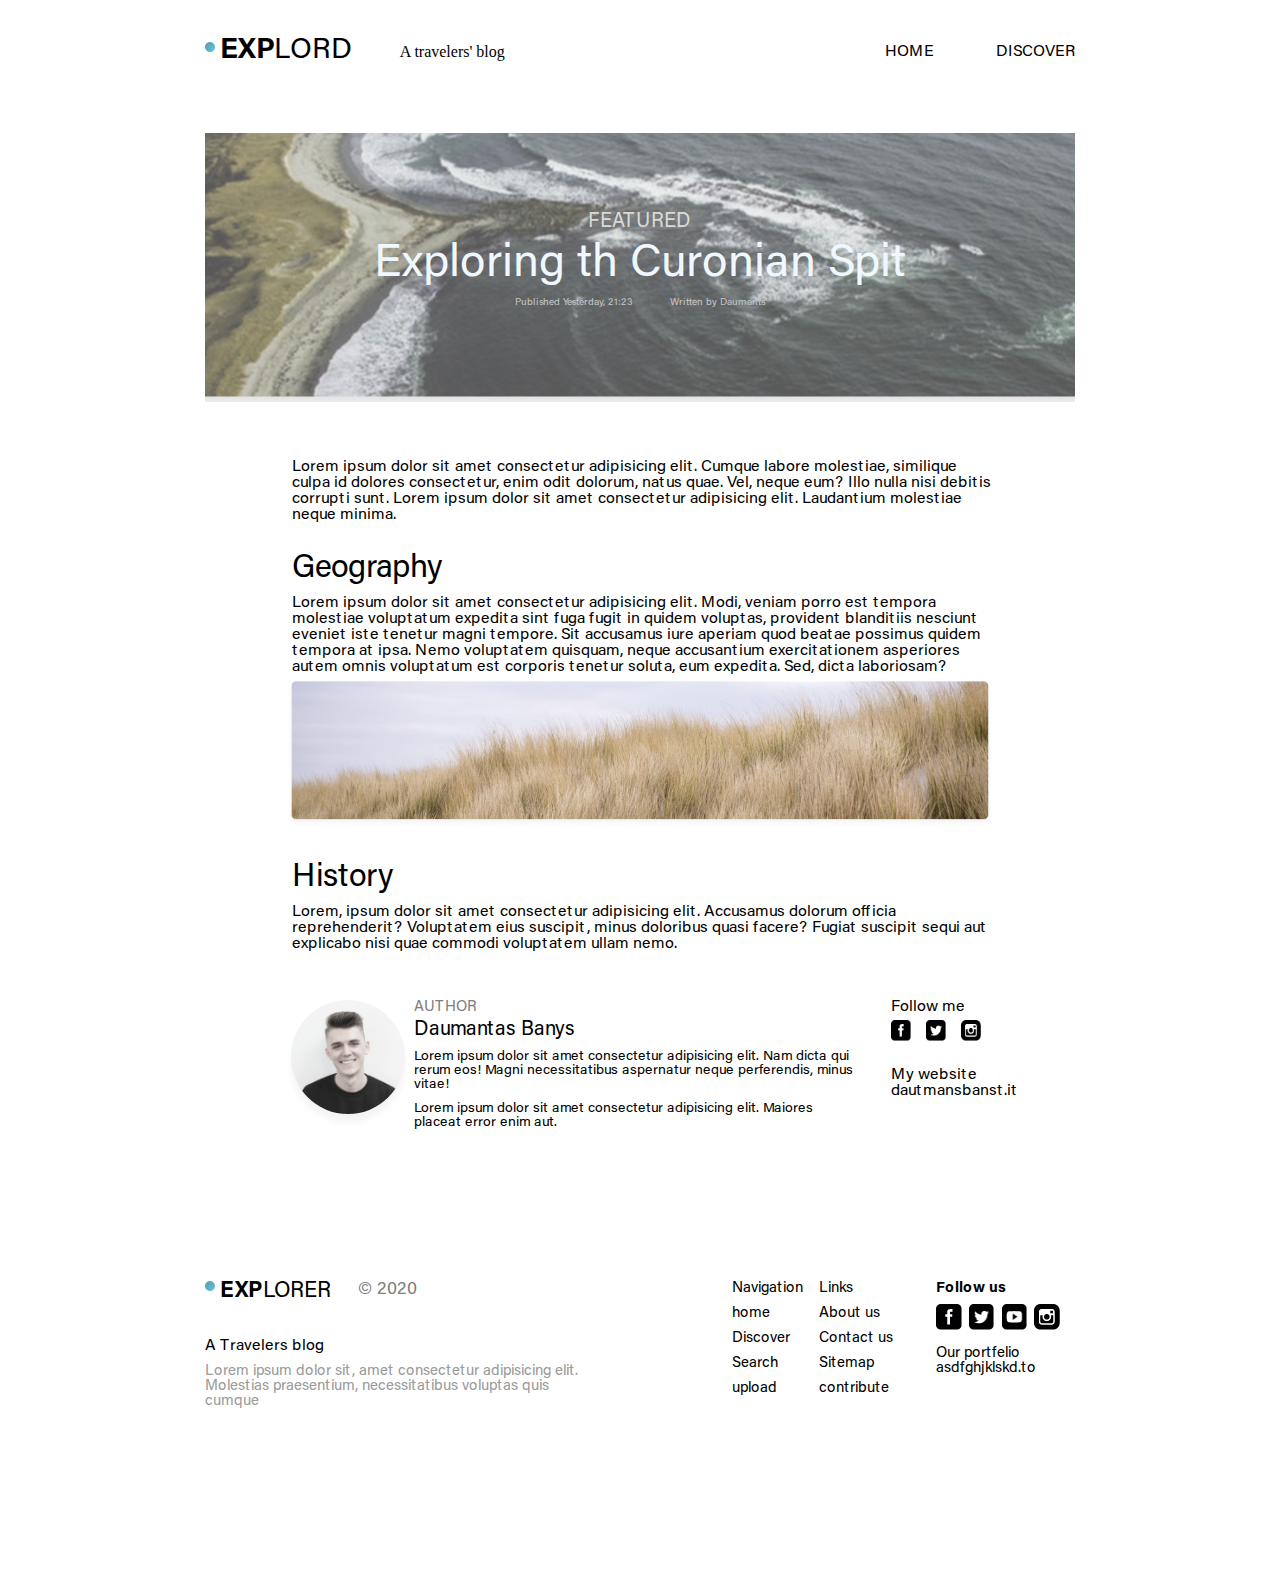
<file: travelers blog/indec.html>
<!DOCTYPE html>
<html lang="en">
<head>
    <meta charset="UTF-8">
    <meta http-equiv="X-UA-Compatible" content="IE=edge">
    <meta name="viewport" content="width=device-width, initial-scale=1.0">
    <link rel="stylesheet" href="/css/reset.css">
    <link rel="stylesheet" href="../css/style2.css">
    <link rel="stylesheet" href="/css/font-style.css">
    <title>Document</title>
</head>
<body>
    <div class="conteiner">
        <div class="headerdiv">
            <div class="h1">
                <div>
                    <img class="dot" src="../images/Ellipse 1.png" alt="">
                    <p class="p1"> <span>EXP</span>LORD</p>
                </div>
                <div> 
                    <a href="../travelers blog/indec.html">
                    <p class="p3"> A travelers' blog</p></a>
                </div>
                
            </div>
            
            <div class="h2">
                <div class="mobheader">
                    <a href="../travelers blog/indec.html">
                    <p class="p3"> A travelers' blog</p></a>
                </div>
                <a href="../home page/index.html">
                <p class="p3">HOME</p></a>
                <a href="../discover page/index.html">
                <p class="p3">DISCOVER</p></a>
            </div>
        </div>


        <div class="body1">
            <div class="body11">
                <div class="bodytext">
                    <h6> FEATURED</h6>
                    <h1>Exploring th Curonian Spit</h1>
                    <div class="author"> 
                        <p>Published Yesterday, 21:23</p>
                        <p>Written by Daumants</p>

                    </div>

                </div>
                

            </div>
        </div>

        
        <div class="section">
            <p class="allp">Lorem ipsum dolor sit amet consectetur adipisicing elit. Cumque labore molestiae, similique culpa id dolores consectetur, enim odit dolorum, natus quae. Vel, neque eum? Illo nulla nisi debitis corrupti sunt. Lorem ipsum dolor sit amet consectetur adipisicing elit. Laudantium molestiae neque minima. </p>

            <h2> Geography </h2>

            <p class="allp">Lorem ipsum dolor sit amet consectetur adipisicing elit. Modi, veniam porro est tempora molestiae voluptatum expedita sint fuga fugit in quidem voluptas, provident blanditiis nesciunt eveniet iste tenetur magni tempore.
            Sit accusamus iure aperiam quod beatae possimus quidem tempora at ipsa. Nemo voluptatem quisquam, neque accusantium exercitationem asperiores autem omnis voluptatum est corporis tenetur soluta, eum expedita. Sed, dicta laboriosam?</p>

            <img class="filed" src="../img for travelpage/c7da6c4f85d37aeb2fc16e22c1e63020.png" alt="">

            <h2>History</h2>

            <p class="allp">Lorem, ipsum dolor sit amet consectetur adipisicing elit. Accusamus dolorum officia reprehenderit? Voluptatem eius suscipit, minus doloribus quasi facere? Fugiat suscipit sequi aut explicabo nisi quae commodi voluptatem ullam nemo.</p>
            <div class="end">
                <div class="box1">
                    <img src="../img for travelpage/Group 1.png" alt="">
                    <div class="box1titles">
                        <p class="p4">AUTHOR</p>

                        <h3>Daumantas Banys</h3>
                        
                        <p class="p5">Lorem ipsum dolor sit amet consectetur adipisicing elit. Nam dicta qui rerum eos! Magni necessitatibus aspernatur neque perferendis, minus vitae!</p>
                        <p class="p5">Lorem ipsum dolor sit amet consectetur adipisicing elit. Maiores placeat error enim aut. </p>

                    </div>
                </div>
                <div class="box2">
                    <p class="p6">Follow me</p>
                    <div class="media2">
                        <img src="../img for travelpage/facebook-logotype-button.png" alt="">
                        <img src="../img for travelpage/twitter-logo.png" alt="">
                        <img src="../img for travelpage/instagram.png" alt="">

                    </div>
                    <p class="p7">My website <br>dautmansbanst.it</p>

                </div>

            </div>
 

        </div>





        <div class="footerconteiner">
            <div class="section4">
                <div class="footersec1">
                    <div class="footheader"> 
                        <img class="dot2" src="../images/Ellipse 1.png" alt="">
                        <p class="p13"><span>EXP</span>LORER</p>
                        <p class="p14"> &#169; 2020 </p>
                    </div>
                    <p class="p15">A Travelers blog</p>
                    <p class="p16">Lorem ipsum dolor sit, amet consectetur adipisicing elit. Molestias praesentium, necessitatibus voluptas quis cumque</p>
                </div>
    
            
    
                <div class="footersec2">
                    <div class="footernav">
                        <nav class="nav1">
                            <ul>
                                <li>Navigation</li>
                                <li>home</li>
                                <li>Discover</li>
                                <li>Search</li>
                                <li>upload</li>
                            </ul>
                        </nav>

                        <nav>
                            <ul>
                                <li>Links</li>
                                <li>About us</li>
                                <li>Contact us</li>
                                <li>Sitemap</li>
                                <li>contribute</li>
                            </ul>
                        </nav>
                       
    
                    </div>
                     <div class="follow">
                            <p class="p17">Follow us</p>
                            <div class="media">
                                <a target="_blank" href="https://www.facebook.com/"> 
                                <img class="imgmedia" src="../images/facebook-logotype-button.png" alt=""> </a>
                                <img class="imgmedia" src="../images/Group 19.png" alt="">
                                <img class="imgmedia" src="../images/Group 22.png" alt="">
                                <img class="imgmedia" src="../images/instagram.png" alt="">
                            </div>
                            <p class="p18">Our portfelio asdfghjklskd.to</p>
    
                    </div>
    
                </div>
    
            </div>

        </div>
    </div>
</file>
<file: style1.css>
.conteiner {
    max-width: 1920px;
    width: 100%;
    background-color: rgb(226, 226, 226);
    display: flex;
    flex-wrap: wrap;
}



.headerdiv {
    flex-wrap: wrap;
    justify-content: space-between;
    align-items: center;
    display: flex;
    width: 68%;
    height: 103px;
    margin: 0 auto;
    display: flex;
}
.mobheader {
    display: none;
}
.h1 {width: 300px;
    display: flex;
    height: 60px;
    justify-content: space-between;
    align-items: center;
}
.h1 div {
    display: flex;
}
.dot {
    padding-top: 5px;
    width: 10px;
    height: 15px;
}
.p1 {
    padding-left: 5px;
    font-family: 'Acumin Pro-N';
    font-size: 29px;
}
span {
    font-family: 'Acumin Pro-B';
}
.p3:hover {
    font-family: 'Acumin Pro-N';
    color: red;
    font-size: 20px;
    transition: all 0.5s;
}
.h2 {
    display: flex;
    justify-content: space-between;
    align-items: center;
    width: 190px;
    height: 21px;
    font-family: 'Acumin Pro-N';
    font-size: 16px;
}




.body1 {
    width: 68%;
    height: 269.06px;
    margin: 30px auto;
    background-image: url(/images/image1.png);
    background-repeat: no-repeat;
    background-position: center;
}




.body11 {
    padding-top: 50px;
    width: 100%;
    height: 100%;
    background-color: rgba(223, 223, 223, 0.4) 
}
.headerbox {
    align-items: center;
    height: 26px;
    width: 90%;
    margin: 0 auto;
    display: flex;
    justify-content: space-between;
}
.butbox {
    width: 90%;
    display: flex;
    justify-content: space-between;
    align-items: center;
    width: 263px;
    height: 26px;
}
.but1 {
    width: 124PX;
    height: 26PX;
    border-radius: 10px;
    border: none;
    background-color:rgb(187, 236, 236);
    color: rgb(21, 79, 79);
}
.p4 {
    font-size: 15px;
    color: rgb(197, 192, 192);
}
.p5 {
    color: rgb(237, 231, 231);
    font-size: 12px;
}
h1 {
    width: 80%;
    color: white;
    font-size: 30px;
    font-family: 'Acumin Pro-B';
}
.headerbox2 {
    padding-top: 8px;
    width: 90%;
    margin: 0 auto;
}
.p6 {
    padding-top: 16px;
    width: 90%;
    font-family: 'Acumin Pro-N';
    font-size: 15px;
    color: white;
}
.butbox2 {
    padding-top: 16px;
    width: 90%;
    margin: 0 auto;
}
.but2 {
    margin: 0 auto;
    width: 186px;
    height: 44px;
    background-color: rgb(52, 191, 191);
    color: white;
    border-radius: 10px;
    border: none;
}


.section3 {
    display: flex;
    width: 68%;
    margin: 0 auto;
    /* height: 728px; */
    justify-content: space-between;
    flex-wrap: wrap;
}




.sec1 {
    background-color: white;
    width: 67%;
    height: 585px;
    border-radius: 10px;
}

.eader {
    display: flex;
    justify-content: space-between;
    margin: 37px auto;
    width: 90%;
    height: 33px;


}
.eader1 { 
    width: 290px;
    height: 100%;
    display: flex;
    justify-content: space-between;
    align-items: center;
}
h2 {
    font-size: 25px;
    font-family: 'Acumin Pro-N';
}
.eader2 {
    height: 100%;
    width: 100px;
    display: flex;
    justify-content: space-between;
    align-items: center;
}
h3 {
    font-family: 'Acumin Pro-N';
    font-size: 12px;
    color: grey;

}
.dot2 {width: 10px;
    height: 10px;
}
.arrow {
    width: 8.25px;
    height: 5px;
}
.sec2 {
    display: flex;
    width: 406px;
    height: 585px;
    border-radius: 10px;
    flex-direction: column;
    row-gap: 47px;
}
.secbody1 {
    width: 90%;
    margin:44px auto;
    height: 443px;
    display: flex;
    flex-direction: column;
    row-gap: 38px;
}
.smalldiv {
    width:100%;
    height: 117px;
    display: flex;
    justify-content: space-between;
    align-items: center;
    
}
.P7 {
    font-family: 'Acumin Pro-N';
    font-size: 13px;
    color: rgb(150, 150, 150);
}
h4 {padding-top: 7px;
    font-family: 'Acumin Pro-N';
    font-size: 20px;
}
.p8 {
    padding-top: 15px;
    font-family: 'Acumin Pro-N';
    font-size: 15px;
}




.secbox {
    background-image: url(../images/image.png);
    background-repeat: no-repeat;
    background-position: center;
    width: 100%;
    height: 268.8px;
    border-radius: 10px;
}




.secbox1 {
    background-color: rgba(123, 122, 122, 0.4);
    width: 100%;
    height: 100%;
    display: flex;
    justify-content: center;
    align-items: center;
}

.secbox1div {
    width: 90%;
    height: 197px;
    display: flex;
    flex-direction: column;
    justify-content: space-between;
}
.p9 {
    font-family: 'Acumin Pro-N';
    font-size: 15px;
    color: whitesmoke;
}
.p10 {
    font-family: 'Acumin Pro-B';
    font-size: 32px;
    color: white;
}
.p11 {
    font-family: 'Acumin Pro-N';
    font-size: 15px;
    color: whitesmoke;
}
.but3 {
    width: 164px;
    height: 44px;
    border: none;
    border-radius: 10px;
    background-color: rgba(30, 30, 30, 0.7);
    display: flex;
    justify-content: space-around;
    align-items: center;
    color: white;
    font-family: 'Acumin Pro-N';
    font-size: 16px;
}




.secbox2 {
    width: 100%;
    height: 268.8px;
    border-radius: 10px;
    display: flex;
    flex-direction: column;
    row-gap: 20px;
    background-color: white;
}



.box2header {
    display: flex;
    width: 90%;
    margin: 29px auto;
    align-items: center;
    font-family: 'Acumin Pro-N';
    font-size: 26px;
}
.dotheader {
    padding-left: 5px;
}
.p12 {
    font-family: 'Acumin Pro-N';
    font-size: 15px;
    width: 90%;
    margin: 0 auto;
}
.box2body {
    width: 90%;
    height: 104px;
    margin: 0 auto;
    display: flex;
    flex-direction: column;
    justify-content: space-around;

}
input {
    width: 90%;
    border: none;
    height: 38px;
}
.but4 {
    width: 186px;
    height: 44px;
    color: white;
    background-color: rgb(51, 157, 157);
    font-size: 17px;
    font-family: 'Acumin Pro-N';
    border: none;
    border-radius: 10px;
}



 .footerconteiner {
    width: 100%;
    background-color: white;
    margin: 50px auto;
    display: flex;
    flex-wrap: wrap;
 }


 

.section4 {
    width: 68%;
    background-color: white;
    display: flex;
    margin: 50px auto;
    align-items: center;
    justify-content: space-between;
    flex-wrap: wrap;

}
.footersec1 {
    padding-top: 50px;
    width: 60%;
    height: 250px;
    display: flex;
    flex-direction: column;
}
.footheader {
    display: flex;
    flex-wrap: wrap;
}
.p13 {
    padding-left: 5px;
    font-family: 'Acumin Pro-N';
    font-size: 22px;
}
.p14 {
    padding-left: 27px;
    font-family: 'Acumin Pro-N';
    font-size: 18px;
    color: gray;
}
.p15 {
    padding-top: 35px;
    font-family: 'Acumin Pro-N';
    font-size: 16px;
}
.p16 {
    padding-top: 10px;
    width: 376px;
    font-family: 'Acumin Pro-N';
    font-size: 15px;
    color: rgb(154, 154, 154);
}
.footersec2 {
    padding-top: 50px;
    width: 40%;
    height: 250px;
    display: flex;
    justify-content: space-between;
    flex-wrap: wrap;
}
.footernav {
    width: 50%;
    height: 100%;
    display: flex;
    justify-content: space-between;
    flex-wrap: wrap;
}
nav {
    width: 50%;
    display: flex;
    flex-wrap: wrap;
    padding-left: 5px;
}
ul {
    display: flex;
    flex-direction: column;
    row-gap: 10px;
    font-family: 'Acumin Pro-N';
    font-size: 15px;
}
.follow {
    width: 40%;
    height: 100%;
    font-family: 'Acumin Pro-N';
    font-size: 15px;
    display: flex;
    flex-direction: column;
    row-gap: 8px;
}
.media {
    width: 124px;
    height: 26px;
    display: flex;
    justify-content: space-between;
}
.imgmedia {
    width: 25.61px;
    height: 25.61px;
}
.p17 {
    font-family: 'Acumin Pro-B';
}
.p18 {
    padding-top: 8px;
}



@media (max-width:480px) {
    .h1 {
        display: none;
    }
    .mobheader {
        display: block;
    }
    .h2 {
        display: flex;
        width: 100%;
        justify-content: space-around;
    }
    .p6 {
        display: none;
    }
    .p4 {
        display: none;
    }
    .butbox {
        width: 100%;
        display: flex;
        justify-content: space-between;
    }
    .p5 {
        color: rgb(0, 78, 92);
        font-size: 16px;
    }
    .p8 {
        display: none;
    }
    .section3 {
        width: 100%;
        display: flex;
        align-items: center;
        justify-content: center;
    }
    .sec1 {
        width: 100%;
    }
    .secbody1 {
        width: 100%;
        
    }
    .smalldiv {
        width: 100%;
        display: flex;
        justify-content: space-around;
    }
    .footersec1 {
        display: none;
    }
    .footersec2 {
        width: 100%;
        display: flex;
        justify-content: space-around;
    }
    .sec2 {
        padding-top: 50px;
    }
    .footerconteiner{
        background-color: rgb(226, 226, 226);
    }
    .section4 {
        width: 85%;
        border-radius: 10px;
    }
}
</file>
<file: font-style.css>
@font-face {
    font-family: 'Acumin Pro-BI';
    src: url('../fonts/AcuminPro-BoldItalic.woff2') format('woff2'),
        url('../fonts/AcuminPro-BoldItalic.woff') format('woff');
    font-weight: bold;
    font-style: italic;
    font-display: swap;
}

@font-face {
    font-family: 'Acumin Pro-B';
    src: url('../fonts/AcuminPro-Bold.woff2') format('woff2'),
        url('../fonts/AcuminPro-Bold.woff') format('woff');
    font-weight: bold;
    font-style: normal;
    font-display: swap;
}

@font-face {
    font-family: 'Acumin Pro-I';
    src: url('../fonts/AcuminPro-Italic.woff2') format('woff2'),
        url('../fonts/AcuminPro-Italic.woff') format('woff');
    font-weight: normal;
    font-style: italic;
    font-display: swap;
}

@font-face {
    font-family: 'Acumin Pro-N';
    src: url('../fonts/AcuminPro-Regular.woff2') format('woff2'),
        url('../fonts/AcuminPro-Regular.woff') format('woff');
    font-weight: normal;
    font-style: normal;
    font-display: swap;
}
</file>
<file: css/style3.css>
.conteiner {
    max-width: 1920px;
    width: 100%;
    background-color: beige;
}
.headerdiv {
    flex-wrap: wrap;
    justify-content: space-between;
    align-items: center;
    display: flex;
    width: 68%;
    height: 103px;
    margin: 0 auto;
    display: flex;
}

.h1 {width: 300px;
    display: flex;
    height: 60px;
    justify-content: space-between;
    align-items: center;
}
.h1 div {
    display: flex;
}
.dot {
    padding-top: 5px;
    width: 10px;
    height: 15px;
}
.p1 {
    padding-left: 5px;
    font-family: 'Acumin Pro-N';
    font-size: 29px;
}
span {
    font-family: 'Acumin Pro-B';
}
.p3:hover {
    font-family: 'Acumin Pro-N';
    color: red;
    font-size: 20px;
    transition: all 0.5s;
}
.h2 {
    display: flex;
    justify-content: space-between;
    align-items: center;
    width: 190px;
    height: 21px;
    font-family: 'Acumin Pro-N';
    font-size: 16px;
}












.footerconteiner {
    width: 100%;
    background-color: white;
    margin: 50px auto;
    display: flex;
    flex-wrap: wrap;
 }


.section4 {
    width: 68%;
    background-color: white;
    display: flex;
    margin: 50px auto;
    align-items: center;
    justify-content: space-between;
    flex-wrap: wrap;

}
.footersec1 {
    padding-top: 50px;
    width: 60%;
    height: 250px;
    display: flex;
    flex-direction: column;
}
.footheader {
    display: flex;
    flex-wrap: wrap;
}
.p13 {
    padding-left: 5px;
    font-family: 'Acumin Pro-N';
    font-size: 22px;
}
.p14 {
    padding-left: 27px;
    font-family: 'Acumin Pro-N';
    font-size: 18px;
    color: gray;
}
.p15 {
    padding-top: 35px;
    font-family: 'Acumin Pro-N';
    font-size: 16px;
}
.p16 {
    padding-top: 10px;
    width: 376px;
    font-family: 'Acumin Pro-N';
    font-size: 15px;
    color: rgb(154, 154, 154);
}
.footersec2 {
    padding-top: 50px;
    width: 40%;
    height: 250px;
    display: flex;
    justify-content: space-between;
    flex-wrap: wrap;
}
.footernav {
    width: 50%;
    height: 100%;
    display: flex;
    justify-content: space-between;
    flex-wrap: wrap;
}
nav {
    width: 50%;
    display: flex;
    flex-wrap: wrap;
    padding-left: 5px;
}
ul {
    display: flex;
    flex-direction: column;
    row-gap: 10px;
    font-family: 'Acumin Pro-N';
    font-size: 15px;
}
.follow {
    width: 40%;
    height: 100%;
    font-family: 'Acumin Pro-N';
    font-size: 15px;
    display: flex;
    flex-direction: column;
    row-gap: 8px;
}
.media {
    width: 124px;
    height: 26px;
    display: flex;
    justify-content: space-between;
}
.imgmedia {
    width: 25.61px;
    height: 25.61px;
}
.p17 {
    font-family: 'Acumin Pro-B';
}
.p18 {
    padding-top: 8px;
}
.dot2 {
    width: 10px;
    height: 10px;
}
</file>
<file: css/font-style.css>
@font-face {
    font-family: 'Acumin Pro-BI';
    src: url('../fonts/AcuminPro-BoldItalic.woff2') format('woff2'),
        url('../fonts/AcuminPro-BoldItalic.woff') format('woff');
    font-weight: bold;
    font-style: italic;
    font-display: swap;
}

@font-face {
    font-family: 'Acumin Pro-B';
    src: url('../fonts/AcuminPro-Bold.woff2') format('woff2'),
        url('../fonts/AcuminPro-Bold.woff') format('woff');
    font-weight: bold;
    font-style: normal;
    font-display: swap;
}

@font-face {
    font-family: 'Acumin Pro-I';
    src: url('../fonts/AcuminPro-Italic.woff2') format('woff2'),
        url('../fonts/AcuminPro-Italic.woff') format('woff');
    font-weight: normal;
    font-style: italic;
    font-display: swap;
}

@font-face {
    font-family: 'Acumin Pro-N';
    src: url('../fonts/AcuminPro-Regular.woff2') format('woff2'),
        url('../fonts/AcuminPro-Regular.woff') format('woff');
    font-weight: normal;
    font-style: normal;
    font-display: swap;
}
</file>
<file: css/style1.css>
.conteiner {
    max-width: 1920px;
    width: 100%;
    background-color: rgb(226, 226, 226);
    display: flex;
    flex-wrap: wrap;
}



.headerdiv {
    flex-wrap: wrap;
    justify-content: space-between;
    align-items: center;
    display: flex;
    width: 68%;
    height: 103px;
    margin: 0 auto;
    display: flex;
}
.mobheader {
    display: none;
}
.h1 {width: 300px;
    display: flex;
    height: 60px;
    justify-content: space-between;
    align-items: center;
}
.h1 div {
    display: flex;
}
.dot {
    padding-top: 5px;
    width: 10px;
    height: 15px;
}
.p1 {
    padding-left: 5px;
    font-family: 'Acumin Pro-N';
    font-size: 29px;
}
span {
    font-family: 'Acumin Pro-B';
}
.p3:hover {
    font-family: 'Acumin Pro-N';
    color: red;
    font-size: 20px;
    transition: all 0.5s;
}
.h2 {
    display: flex;
    justify-content: space-between;
    align-items: center;
    width: 190px;
    height: 21px;
    font-family: 'Acumin Pro-N';
    font-size: 16px;
}




.body1 {
    width: 68%;
    height: 269.06px;
    margin: 30px auto;
    background-image: url(/images/image1.png);
    background-repeat: no-repeat;
    background-position: center;
}




.body11 {
    padding-top: 50px;
    width: 100%;
    height: 100%;
    background-color: rgba(223, 223, 223, 0.4) 
}
.headerbox {
    align-items: center;
    height: 26px;
    width: 90%;
    margin: 0 auto;
    display: flex;
    justify-content: space-between;
}
.butbox {
    width: 90%;
    display: flex;
    justify-content: space-between;
    align-items: center;
    width: 263px;
    height: 26px;
}
.but1 {
    width: 124PX;
    height: 26PX;
    border-radius: 10px;
    border: none;
    background-color:rgb(187, 236, 236);
    color: rgb(21, 79, 79);
}
.p4 {
    font-size: 15px;
    color: rgb(197, 192, 192);
}
.p5 {
    color: rgb(237, 231, 231);
    font-size: 12px;
}
h1 {
    width: 80%;
    color: white;
    font-size: 30px;
    font-family: 'Acumin Pro-B';
}
.headerbox2 {
    padding-top: 8px;
    width: 90%;
    margin: 0 auto;
}
.p6 {
    padding-top: 16px;
    width: 90%;
    font-family: 'Acumin Pro-N';
    font-size: 15px;
    color: white;
}
.butbox2 {
    padding-top: 16px;
    width: 90%;
    margin: 0 auto;
}
.but2 {
    margin: 0 auto;
    width: 186px;
    height: 44px;
    background-color: rgb(52, 191, 191);
    color: white;
    border-radius: 10px;
    border: none;
}


.section3 {
    display: flex;
    width: 68%;
    margin: 0 auto;
    /* height: 728px; */
    justify-content: space-between;
    flex-wrap: wrap;
}




.sec1 {
    background-color: white;
    width: 67%;
    height: 585px;
    border-radius: 10px;
}

.eader {
    display: flex;
    justify-content: space-between;
    margin: 37px auto;
    width: 90%;
    height: 33px;


}
.eader1 { 
    width: 290px;
    height: 100%;
    display: flex;
    justify-content: space-between;
    align-items: center;
}
h2 {
    font-size: 25px;
    font-family: 'Acumin Pro-N';
}
.eader2 {
    height: 100%;
    width: 100px;
    display: flex;
    justify-content: space-between;
    align-items: center;
}
h3 {
    font-family: 'Acumin Pro-N';
    font-size: 12px;
    color: grey;

}
.dot2 {width: 10px;
    height: 10px;
}
.arrow {
    width: 8.25px;
    height: 5px;
}
.sec2 {
    display: flex;
    width: 406px;
    height: 585px;
    border-radius: 10px;
    flex-direction: column;
    row-gap: 47px;
}
.secbody1 {
    width: 90%;
    margin:44px auto;
    height: 443px;
    display: flex;
    flex-direction: column;
    row-gap: 38px;
}
.smalldiv {
    width:100%;
    height: 117px;
    display: flex;
    justify-content: space-between;
    align-items: center;
    
}
.P7 {
    font-family: 'Acumin Pro-N';
    font-size: 13px;
    color: rgb(150, 150, 150);
}
h4 {padding-top: 7px;
    font-family: 'Acumin Pro-N';
    font-size: 20px;
}
.p8 {
    padding-top: 15px;
    font-family: 'Acumin Pro-N';
    font-size: 15px;
}




.secbox {
    background-image: url(../images/image.png);
    background-repeat: no-repeat;
    background-position: center;
    width: 100%;
    height: 268.8px;
    border-radius: 10px;
}




.secbox1 {
    background-color: rgba(123, 122, 122, 0.4);
    width: 100%;
    height: 100%;
    display: flex;
    justify-content: center;
    align-items: center;
}

.secbox1div {
    width: 90%;
    height: 197px;
    display: flex;
    flex-direction: column;
    justify-content: space-between;
}
.p9 {
    font-family: 'Acumin Pro-N';
    font-size: 15px;
    color: whitesmoke;
}
.p10 {
    font-family: 'Acumin Pro-B';
    font-size: 32px;
    color: white;
}
.p11 {
    font-family: 'Acumin Pro-N';
    font-size: 15px;
    color: whitesmoke;
}
.but3 {
    width: 164px;
    height: 44px;
    border: none;
    border-radius: 10px;
    background-color: rgba(30, 30, 30, 0.7);
    display: flex;
    justify-content: space-around;
    align-items: center;
    color: white;
    font-family: 'Acumin Pro-N';
    font-size: 16px;
}




.secbox2 {
    width: 100%;
    height: 268.8px;
    border-radius: 10px;
    display: flex;
    flex-direction: column;
    row-gap: 20px;
    background-color: white;
}



.box2header {
    display: flex;
    width: 90%;
    margin: 29px auto;
    align-items: center;
    font-family: 'Acumin Pro-N';
    font-size: 26px;
}
.dotheader {
    padding-left: 5px;
}
.p12 {
    font-family: 'Acumin Pro-N';
    font-size: 15px;
    width: 90%;
    margin: 0 auto;
}
.box2body {
    width: 90%;
    height: 104px;
    margin: 0 auto;
    display: flex;
    flex-direction: column;
    justify-content: space-around;

}
input {
    width: 90%;
    border: none;
    height: 38px;
}
.but4 {
    width: 186px;
    height: 44px;
    color: white;
    background-color: rgb(51, 157, 157);
    font-size: 17px;
    font-family: 'Acumin Pro-N';
    border: none;
    border-radius: 10px;
}



 .footerconteiner {
    width: 100%;
    background-color: white;
    margin: 50px auto;
    display: flex;
    flex-wrap: wrap;
 }


 

.section4 {
    width: 68%;
    background-color: white;
    display: flex;
    margin: 50px auto;
    align-items: center;
    justify-content: space-between;
    flex-wrap: wrap;

}
.footersec1 {
    padding-top: 50px;
    width: 60%;
    height: 250px;
    display: flex;
    flex-direction: column;
}
.footheader {
    display: flex;
    flex-wrap: wrap;
}
.p13 {
    padding-left: 5px;
    font-family: 'Acumin Pro-N';
    font-size: 22px;
}
.p14 {
    padding-left: 27px;
    font-family: 'Acumin Pro-N';
    font-size: 18px;
    color: gray;
}
.p15 {
    padding-top: 35px;
    font-family: 'Acumin Pro-N';
    font-size: 16px;
}
.p16 {
    padding-top: 10px;
    width: 376px;
    font-family: 'Acumin Pro-N';
    font-size: 15px;
    color: rgb(154, 154, 154);
}
.footersec2 {
    padding-top: 50px;
    width: 40%;
    height: 250px;
    display: flex;
    justify-content: space-between;
    flex-wrap: wrap;
}
.footernav {
    width: 50%;
    height: 100%;
    display: flex;
    justify-content: space-between;
    flex-wrap: wrap;
}
nav {
    width: 50%;
    display: flex;
    flex-wrap: wrap;
    padding-left: 5px;
}
ul {
    display: flex;
    flex-direction: column;
    row-gap: 10px;
    font-family: 'Acumin Pro-N';
    font-size: 15px;
}
.follow {
    width: 40%;
    height: 100%;
    font-family: 'Acumin Pro-N';
    font-size: 15px;
    display: flex;
    flex-direction: column;
    row-gap: 8px;
}
.media {
    width: 124px;
    height: 26px;
    display: flex;
    justify-content: space-between;
}
.imgmedia {
    width: 25.61px;
    height: 25.61px;
}
.p17 {
    font-family: 'Acumin Pro-B';
}
.p18 {
    padding-top: 8px;
}



@media (max-width:480px) {
    .h1 {
        display: none;
    }
    .mobheader {
        display: block;
    }
    .h2 {
        display: flex;
        width: 100%;
        justify-content: space-around;
    }
    .p6 {
        display: none;
    }
    .p4 {
        display: none;
    }
    .butbox {
        width: 100%;
        display: flex;
        justify-content: space-between;
    }
    .p5 {
        color: rgb(0, 78, 92);
        font-size: 16px;
    }
    .p8 {
        display: none;
    }
    .section3 {
        width: 100%;
        display: flex;
        align-items: center;
        justify-content: center;
    }
    .sec1 {
        width: 100%;
    }
    .secbody1 {
        width: 100%;
        
    }
    .smalldiv {
        width: 100%;
        display: flex;
        justify-content: space-around;
    }
    .footersec1 {
        display: none;
    }
    .footersec2 {
        width: 100%;
        display: flex;
        justify-content: space-around;
    }
    .sec2 {
        padding-top: 50px;
    }
    .footerconteiner{
        background-color: rgb(226, 226, 226);
    }
    .section4 {
        width: 85%;
        border-radius: 10px;
    }
}
</file>
<file: style3.css>
.conteiner {
    max-width: 1920px;
    width: 100%;
}
.headerdiv {
    flex-wrap: wrap;
    justify-content: space-between;
    align-items: center;
    display: flex;
    width: 68%;
    height: 103px;
    margin: 0 auto;
    display: flex;
}

.h1 {width: 300px;
    display: flex;
    height: 60px;
    justify-content: space-between;
    align-items: center;
}
.h1 div {
    display: flex;
}
.dot {
    padding-top: 5px;
    width: 10px;
    height: 15px;
}
.p1 {
    padding-left: 5px;
    font-family: 'Acumin Pro-N';
    font-size: 29px;
}
span {
    font-family: 'Acumin Pro-B';
}
.p3:hover {
    font-family: 'Acumin Pro-N';
    color: red;
    font-size: 20px;
    transition: all 0.5s;
}
.mobheader {
    display: none;
}
.h2 {
    display: flex;
    justify-content: space-between;
    align-items: center;
    width: 190px;
    height: 21px;
    font-family: 'Acumin Pro-N';
    font-size: 16px;
}


.section1 {
    width: 68%;
    margin: 0 auto;
    display: flex;
    flex-wrap: wrap;
    align-items: center;
    justify-content: center;
}
.imgsection {
    width: 60%;
    height: 447.61px;
    border-radius: 10px;
    background-image: url(./imgdiscover/Main\ image.png);
    background-repeat: no-repeat;
    background-position: center;
    /* background-size: cover; */
}
.textsection {
    height: 447.61px;
    width: 40%;
    display: flex;
    flex-direction: column;
}

.h1text {
    width: 90%;
    margin: 29px auto;
    display: flex;
}
h1 {
    font-family: 'Acumin Pro-N';
    font-size: 26px;
    padding-left: 5px;
}
.bodydiv {
    width: 90%;
    margin: 0 auto;
    display: flex;
    flex-direction: column;
    row-gap: 60px;
}
.sectionbody {
    width: 100%;
    display: flex;
    flex-direction: column;
}
.p4 {
    font-family: 'Acumin Pro-N';
    font-size: 13px;
    color: rgb(158, 158, 158);
}
h2 {
    padding-top: 10px;
    font-family: 'Acumin Pro-N';
    font-size: 20px;
}
.p5 {
    padding-top: 12px;
    font-family: 'Acumin Pro-N';
    font-size: 15px;
}


.section2 {
    width: 68%;
    margin: 80px auto 0 auto;
    display: flex;
    flex-wrap: wrap;
    justify-content: space-between;
    
}
.div1 {
    padding-top: 50px;
    width: 405px;
    display: flex;
    flex-direction: column;
}
.imgdiv1 {
    width: 405px;
    height: 266px;
    background-image: url(./imgdiscover/6ce9aa6947ca5f936d680046078f00be.png);
    background-repeat: no-repeat;
    background-position: center;
    display: flex;
    justify-content: flex-end;
    
}
.imgdiv2 {
    width: 405px;
    height: 266px;
    background-image: url(./imgdiscover/19963d23a6ffb8510b9c65951dbd543e.png);
    background-repeat: no-repeat;
    background-position: center;
    display: flex;
    justify-content: flex-end;
}
.imgdiv3 {
    width: 405px;
    height: 266px;
    background-image: url(./imgdiscover/d0a50f4e33bb84e04e8b3b519e0a664d.png);
    background-repeat: no-repeat;
    background-position: center;
    display: flex;
    justify-content: flex-end;
    
}

    

.butt {
    display: flex;
    align-items: center;
    justify-content: center;
    height: 26px;
    width: 124px;
    border-radius: 10px;
    border: none;
    background-color: rgba(171, 166, 166, 0.5);
    font-size: 12px;
    color: rgb(55, 54, 54);
    font-family: 'Acumin Pro-B';
    
}
.p6 {
    font-family: 'Acumin Pro-N';
    font-size: 15px;
    width: 80%;
    margin: 90px auto 0 auto;
}
.p7 {
    font-family: 'Acumin Pro-N';
    color: gray;
    font-size: 13px;
    width: 80%;
    margin: 11px auto 0 auto;
}





.footerconteiner {
    width: 100%;
    background-color: white;
    margin: 50px auto;
    display: flex;
    flex-wrap: wrap;
 }


.section4 {
    width: 68%;
    background-color: white;
    display: flex;
    margin: 50px auto;
    align-items: center;
    justify-content: space-between;
    flex-wrap: wrap;

}
.footersec1 {
    padding-top: 50px;
    width: 60%;
    height: 250px;
    display: flex;
    flex-direction: column;
}
.footheader {
    display: flex;
    flex-wrap: wrap;
}
.p13 {
    padding-left: 5px;
    font-family: 'Acumin Pro-N';
    font-size: 22px;
}
.p14 {
    padding-left: 27px;
    font-family: 'Acumin Pro-N';
    font-size: 18px;
    color: gray;
}
.p15 {
    padding-top: 35px;
    font-family: 'Acumin Pro-N';
    font-size: 16px;
}
.p16 {
    padding-top: 10px;
    width: 376px;
    font-family: 'Acumin Pro-N';
    font-size: 15px;
    color: rgb(154, 154, 154);
}
.footersec2 {
    padding-top: 50px;
    width: 40%;
    height: 250px;
    display: flex;
    justify-content: space-between;
    flex-wrap: wrap;
}
.footernav {
    width: 50%;
    height: 100%;
    display: flex;
    justify-content: space-between;
    flex-wrap: wrap;
}
nav {
    width: 50%;
    display: flex;
    flex-wrap: wrap;
    padding-left: 5px;
}
ul {
    display: flex;
    flex-direction: column;
    row-gap: 10px;
    font-family: 'Acumin Pro-N';
    font-size: 15px;
}
.follow {
    width: 40%;
    height: 100%;
    font-family: 'Acumin Pro-N';
    font-size: 15px;
    display: flex;
    flex-direction: column;
    row-gap: 8px;
}
.media {
    width: 124px;
    height: 26px;
    display: flex;
    justify-content: space-between;
}
.imgmedia {
    width: 25.61px;
    height: 25.61px;
}
.p17 {
    font-family: 'Acumin Pro-B';
}
.p18 {
    padding-top: 8px;
}
.dot2 {
    width: 10px;
    height: 10px;
}

@media (max-width:1024px) {
    .section2 {
        display: flex;
    }

    .div1 {
        width: 100%;
        display: flex;
        align-items: center;
        justify-content: center;
        flex-wrap: nowrap;
    }
    .imgdiv1 {
        width: 50%;
    }
    .p6 {
        width: 50%;
    }
}


@media (max-width:480px) {
    .h1 {
        display: none;
    }
    .mobheader {
        display: block;
    }
    .h2 {
        display: flex;
        width: 100%;
        justify-content: space-around;
    }
    .imgsection {
        display: none;
    }
    .textsection {
        width: 100%;
    }
    .section2 {
        width: 100%;
    }
    .div1 {
        width: 100%;
    }
    .imgdiv1 {
        width: 100%;
    }
    .imgdiv2 {
        width: 100%;
    }
    .imgdiv3 {
        width: 100%;
        
    }
    .butt {
        display: none;
    }
    .footersec1 {
        display: none;
    }
    .footersec2 {
        width: 100%;
        display: flex;
        justify-content: space-around;
    }
    .sec2 {
        padding-top: 50px;
    }
    .footerconteiner{
        background-color: rgb(226, 226, 226);
    }
    .section4 {
        width: 85%;
        border-radius: 10px;
    }
}
</file>
<file: style2.css>
.conteiner {
    max-width: 1920px;
    width: 100%;
}
.headerdiv {
    flex-wrap: wrap;
    justify-content: space-between;
    align-items: center;
    display: flex;
    width: 68%;
    height: 103px;
    margin: 0 auto;
    display: flex;
}
.mobheader {
    display: none;
}

.h1 {width: 300px;
    display: flex;
    height: 60px;
    justify-content: space-between;
    align-items: center;
}
.h1 div {
    display: flex;
}
.dot {
    padding-top: 5px;
    width: 10px;
    height: 15px;
}
.p1 {
    padding-left: 5px;
    font-family: 'Acumin Pro-N';
    font-size: 29px;
}
span {
    font-family: 'Acumin Pro-B';
}
.p3:hover {
    font-family: 'Acumin Pro-N';
    color: red;
    font-size: 20px;
    transition: all 0.5s;
}
.h2 {
    display: flex;
    justify-content: space-between;
    align-items: center;
    width: 190px;
    height: 21px;
    font-family: 'Acumin Pro-N';
    font-size: 16px;
}





.body1 {
    width: 68%;
    height: 269.06px;
    margin: 30px auto;
    background-image: url(/images/image1.png);
    background-repeat: no-repeat;
    background-position: center;
}


.body11 {
    width: 100%;
    height: 100%;
    background-color: rgba(223, 223, 223, 0.4);
    display: flex;
    justify-content: center;
    align-items: center;
}
.bodytext {
    height: 112px;
    display: flex;
    flex-direction: column;
    align-items: center;
    row-gap: 10px;
}
h6 {
    font-family: 'Acumin Pro-N';
    font-size: 20px;
    color: rgb(218, 218, 218);
}
h1 {
    font-family: 'Acumin Pro-N';
    font-size: 46px;
    color: aliceblue;
}
.author {
    width: 250px;
    display: flex;
    justify-content: space-between;
    font-family: 'Acumin Pro-N';
    font-size: 10px;
    color: rgb(197, 200, 202);
}




.section {
    width: 56%;
    margin: 47px auto;
    display: flex;
    flex-direction: column;
}
.allp {
    padding-top: 10px;
    padding-left: 10px;
    width: 100%;
    font-family: 'Acumin Pro-N';
    font-size: 16px;
}
h2 {
    padding-left: 10px;
    font-family: 'Acumin Pro-N';
    font-size: 32px;
    padding-top: 30px;
}


.end {
    padding-top: 47px;
    display: flex;
    justify-content: space-between;
    
}
.box1 {
    width: 80%;
    display: flex;
    align-items: center;
    justify-content: center;
}
.p4 {
    font-family: 'Acumin Pro-N';
    font-size: 15px;
    color: gray;
}
h3 {
    font-family: 'Acumin Pro-N';
    font-size: 20px;
    padding-top: 5px;
}
.p5 {
    padding-top: 10px;
    font-family: 'Acumin Pro-N';
    font-size: 14px;
}

.box2 {
    width: 15%;
    height: 120px;
}
.p6 {
    font-family: 'Acumin Pro-N';
    font-size: 16px;
}
.media2 {
    padding-top: 5px;
    width: 90.6px;
    height: 25.61px;
    display: flex;
    justify-content: space-between;
}
.p7 {
    font-family: 'Acumin Pro-N';
    font-size: 16px;
    padding-top: 26px;
}





.footerconteiner {
    width: 100%;
    background-color: white;
    margin: 50px auto;
    display: flex;
    flex-wrap: wrap;
 }


.section4 {
    width: 68%;
    background-color: white;
    display: flex;
    margin: 50px auto;
    align-items: center;
    justify-content: space-between;
    flex-wrap: wrap;

}
.footersec1 {
    padding-top: 50px;
    width: 60%;
    height: 250px;
    display: flex;
    flex-direction: column;
}
.footheader {
    display: flex;
    flex-wrap: wrap;
}
.p13 {
    padding-left: 5px;
    font-family: 'Acumin Pro-N';
    font-size: 22px;
}
.p14 {
    padding-left: 27px;
    font-family: 'Acumin Pro-N';
    font-size: 18px;
    color: gray;
}
.p15 {
    padding-top: 35px;
    font-family: 'Acumin Pro-N';
    font-size: 16px;
}
.p16 {
    padding-top: 10px;
    width: 376px;
    font-family: 'Acumin Pro-N';
    font-size: 15px;
    color: rgb(154, 154, 154);
}
.footersec2 {
    padding-top: 50px;
    width: 40%;
    height: 250px;
    display: flex;
    justify-content: space-between;
    flex-wrap: wrap;
}
.footernav {
    width: 50%;
    height: 100%;
    display: flex;
    justify-content: space-between;
    flex-wrap: wrap;
}
nav {
    width: 50%;
    display: flex;
    flex-wrap: wrap;
    padding-left: 5px;
}
ul {
    display: flex;
    flex-direction: column;
    row-gap: 10px;
    font-family: 'Acumin Pro-N';
    font-size: 15px;
}
.follow {
    width: 40%;
    height: 100%;
    font-family: 'Acumin Pro-N';
    font-size: 15px;
    display: flex;
    flex-direction: column;
    row-gap: 8px;
}
.media {
    width: 124px;
    height: 26px;
    display: flex;
    justify-content: space-between;
}
.imgmedia {
    width: 25.61px;
    height: 25.61px;
}
.p17 {
    font-family: 'Acumin Pro-B';
}
.p18 {
    padding-top: 8px;
}
.dot2 {
    width: 10px;
    height: 10px;
}

@media (max-width:1024px){
    .section2 {
        width: 100%;
        display: flex;
        align-items: center;
        justify-content: center;
    }
    
}



@media (max-width:480px) {
    .h1 {
        display: none;
    }
    .mobheader {
        display: block;
    }
    .h2 {
        display: flex;
        width: 100%;
        justify-content: space-around;
    }
    .p5 {
        display: none;
    }


    .footersec1 {
        display: none;
    }
    .footersec2 {
        width: 100%;
        display: flex;
        justify-content: space-around;
    }
    .sec2 {
        padding-top: 50px;
    }
    .footerconteiner{
        background-color: rgb(226, 226, 226);
    }
    .section4 {
        width: 85%;
        border-radius: 10px;
    }
}
</file>
<file: css/style2.css>
.conteiner {
    max-width: 1920px;
    width: 100%;
}
.headerdiv {
    flex-wrap: wrap;
    justify-content: space-between;
    align-items: center;
    display: flex;
    width: 68%;
    height: 103px;
    margin: 0 auto;
    display: flex;
}
.mobheader {
    display: none;
}

.h1 {width: 300px;
    display: flex;
    height: 60px;
    justify-content: space-between;
    align-items: center;
}
.h1 div {
    display: flex;
}
.dot {
    padding-top: 5px;
    width: 10px;
    height: 15px;
}
.p1 {
    padding-left: 5px;
    font-family: 'Acumin Pro-N';
    font-size: 29px;
}
span {
    font-family: 'Acumin Pro-B';
}
.p3:hover {
    font-family: 'Acumin Pro-N';
    color: red;
    font-size: 20px;
    transition: all 0.5s;
}
.h2 {
    display: flex;
    justify-content: space-between;
    align-items: center;
    width: 190px;
    height: 21px;
    font-family: 'Acumin Pro-N';
    font-size: 16px;
}





.body1 {
    width: 68%;
    height: 269.06px;
    margin: 30px auto;
    background-image: url(/images/image1.png);
    background-repeat: no-repeat;
    background-position: center;
}


.body11 {
    width: 100%;
    height: 100%;
    background-color: rgba(223, 223, 223, 0.4);
    display: flex;
    justify-content: center;
    align-items: center;
}
.bodytext {
    height: 112px;
    display: flex;
    flex-direction: column;
    align-items: center;
    row-gap: 10px;
}
h6 {
    font-family: 'Acumin Pro-N';
    font-size: 20px;
    color: rgb(218, 218, 218);
}
h1 {
    font-family: 'Acumin Pro-N';
    font-size: 46px;
    color: aliceblue;
}
.author {
    width: 250px;
    display: flex;
    justify-content: space-between;
    font-family: 'Acumin Pro-N';
    font-size: 10px;
    color: rgb(197, 200, 202);
}




.section {
    width: 56%;
    margin: 47px auto;
    display: flex;
    flex-direction: column;
}
.allp {
    padding-top: 10px;
    padding-left: 10px;
    width: 100%;
    font-family: 'Acumin Pro-N';
    font-size: 16px;
}
h2 {
    padding-left: 10px;
    font-family: 'Acumin Pro-N';
    font-size: 32px;
    padding-top: 30px;
}


.end {
    padding-top: 47px;
    display: flex;
    justify-content: space-between;
    
}
.box1 {
    width: 80%;
    display: flex;
    align-items: center;
    justify-content: center;
}
.p4 {
    font-family: 'Acumin Pro-N';
    font-size: 15px;
    color: gray;
}
h3 {
    font-family: 'Acumin Pro-N';
    font-size: 20px;
    padding-top: 5px;
}
.p5 {
    padding-top: 10px;
    font-family: 'Acumin Pro-N';
    font-size: 14px;
}

.box2 {
    width: 15%;
    height: 120px;
}
.p6 {
    font-family: 'Acumin Pro-N';
    font-size: 16px;
}
.media2 {
    padding-top: 5px;
    width: 90.6px;
    height: 25.61px;
    display: flex;
    justify-content: space-between;
}
.p7 {
    font-family: 'Acumin Pro-N';
    font-size: 16px;
    padding-top: 26px;
}





.footerconteiner {
    width: 100%;
    background-color: white;
    margin: 50px auto;
    display: flex;
    flex-wrap: wrap;
 }


.section4 {
    width: 68%;
    background-color: white;
    display: flex;
    margin: 50px auto;
    align-items: center;
    justify-content: space-between;
    flex-wrap: wrap;

}
.footersec1 {
    padding-top: 50px;
    width: 60%;
    height: 250px;
    display: flex;
    flex-direction: column;
}
.footheader {
    display: flex;
    flex-wrap: wrap;
}
.p13 {
    padding-left: 5px;
    font-family: 'Acumin Pro-N';
    font-size: 22px;
}
.p14 {
    padding-left: 27px;
    font-family: 'Acumin Pro-N';
    font-size: 18px;
    color: gray;
}
.p15 {
    padding-top: 35px;
    font-family: 'Acumin Pro-N';
    font-size: 16px;
}
.p16 {
    padding-top: 10px;
    width: 376px;
    font-family: 'Acumin Pro-N';
    font-size: 15px;
    color: rgb(154, 154, 154);
}
.footersec2 {
    padding-top: 50px;
    width: 40%;
    height: 250px;
    display: flex;
    justify-content: space-between;
    flex-wrap: wrap;
}
.footernav {
    width: 50%;
    height: 100%;
    display: flex;
    justify-content: space-between;
    flex-wrap: wrap;
}
nav {
    width: 50%;
    display: flex;
    flex-wrap: wrap;
    padding-left: 5px;
}
ul {
    display: flex;
    flex-direction: column;
    row-gap: 10px;
    font-family: 'Acumin Pro-N';
    font-size: 15px;
}
.follow {
    width: 40%;
    height: 100%;
    font-family: 'Acumin Pro-N';
    font-size: 15px;
    display: flex;
    flex-direction: column;
    row-gap: 8px;
}
.media {
    width: 124px;
    height: 26px;
    display: flex;
    justify-content: space-between;
}
.imgmedia {
    width: 25.61px;
    height: 25.61px;
}
.p17 {
    font-family: 'Acumin Pro-B';
}
.p18 {
    padding-top: 8px;
}
.dot2 {
    width: 10px;
    height: 10px;
}


@media (max-width:480px) {
    .h1 {
        display: none;
    }
    .mobheader {
        display: block;
    }
    .h2 {
        display: flex;
        width: 100%;
        justify-content: space-around;
    }
    .p5 {
        display: none;
    }


    .footersec1 {
        display: none;
    }
    .footersec2 {
        width: 100%;
        display: flex;
        justify-content: space-around;
    }
    .sec2 {
        padding-top: 50px;
    }
    .footerconteiner{
        background-color: rgb(226, 226, 226);
    }
    .section4 {
        width: 85%;
        border-radius: 10px;
    }
}
</file>
